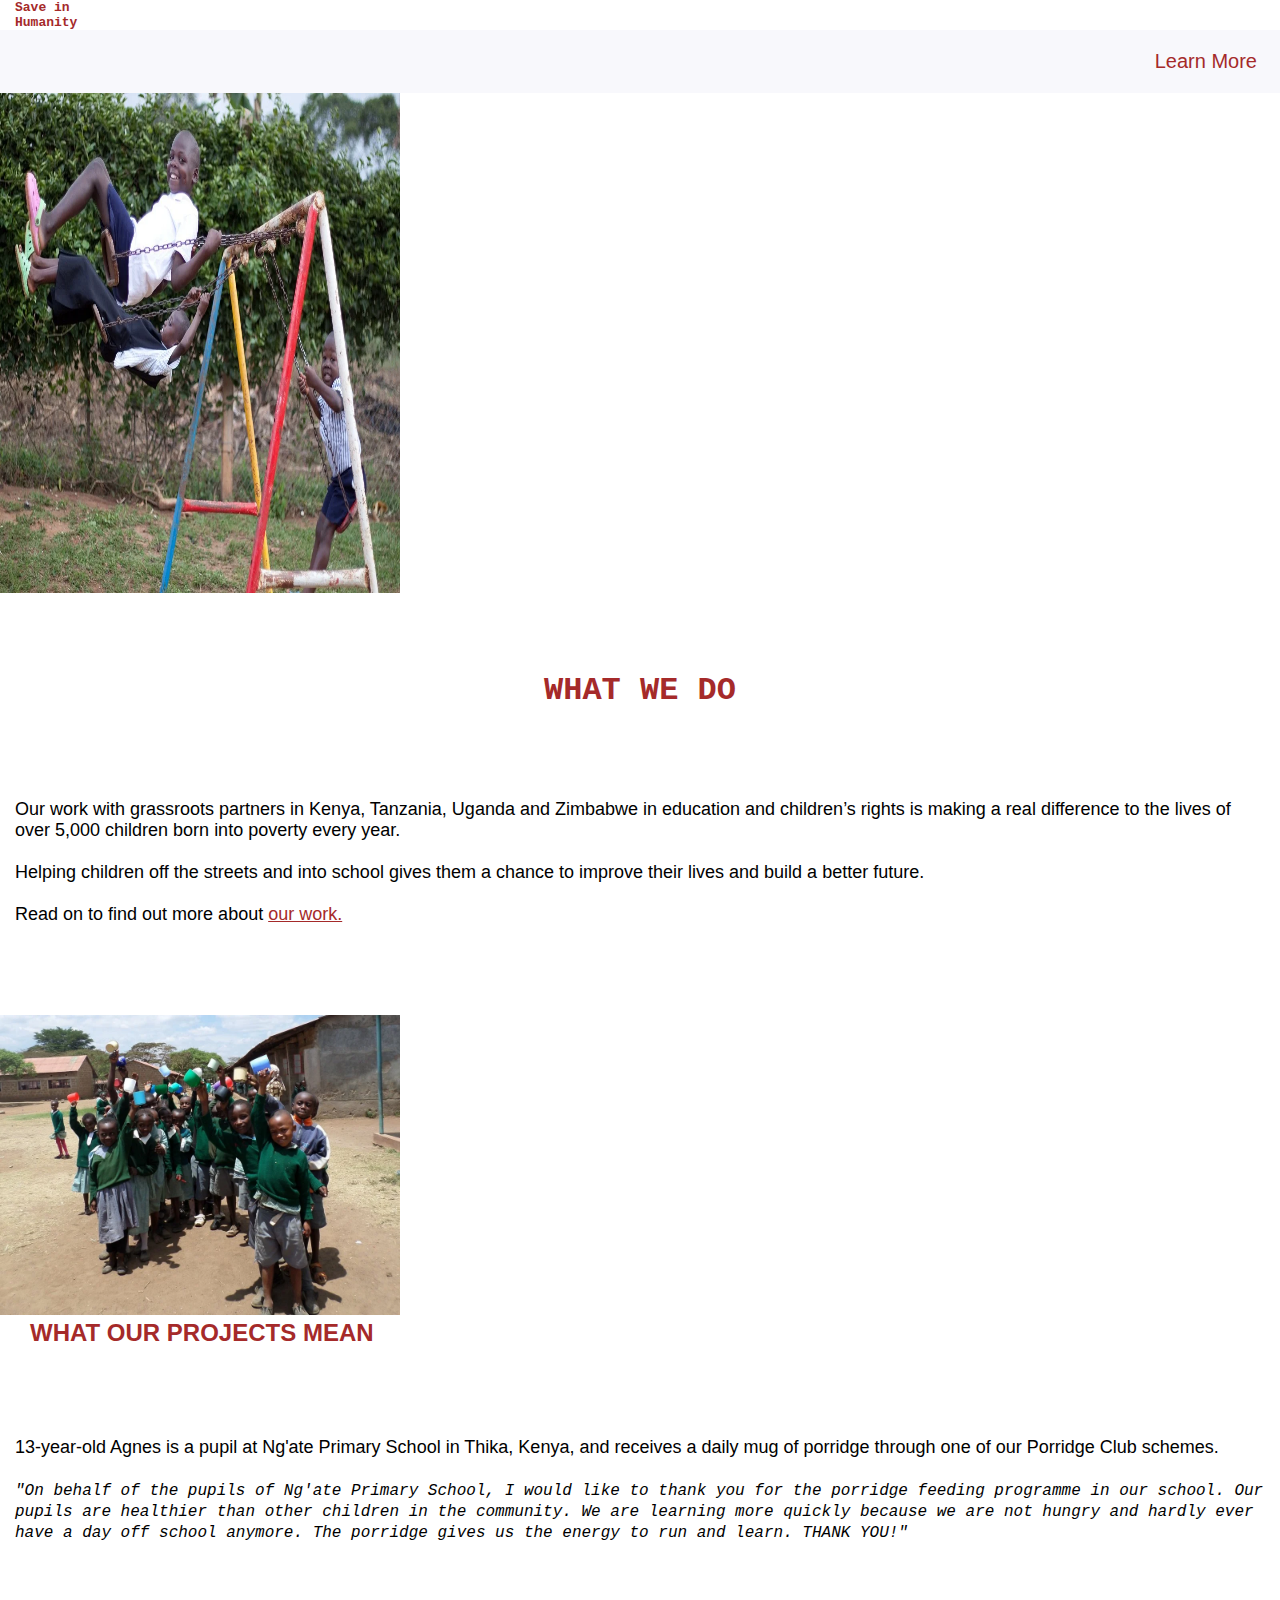
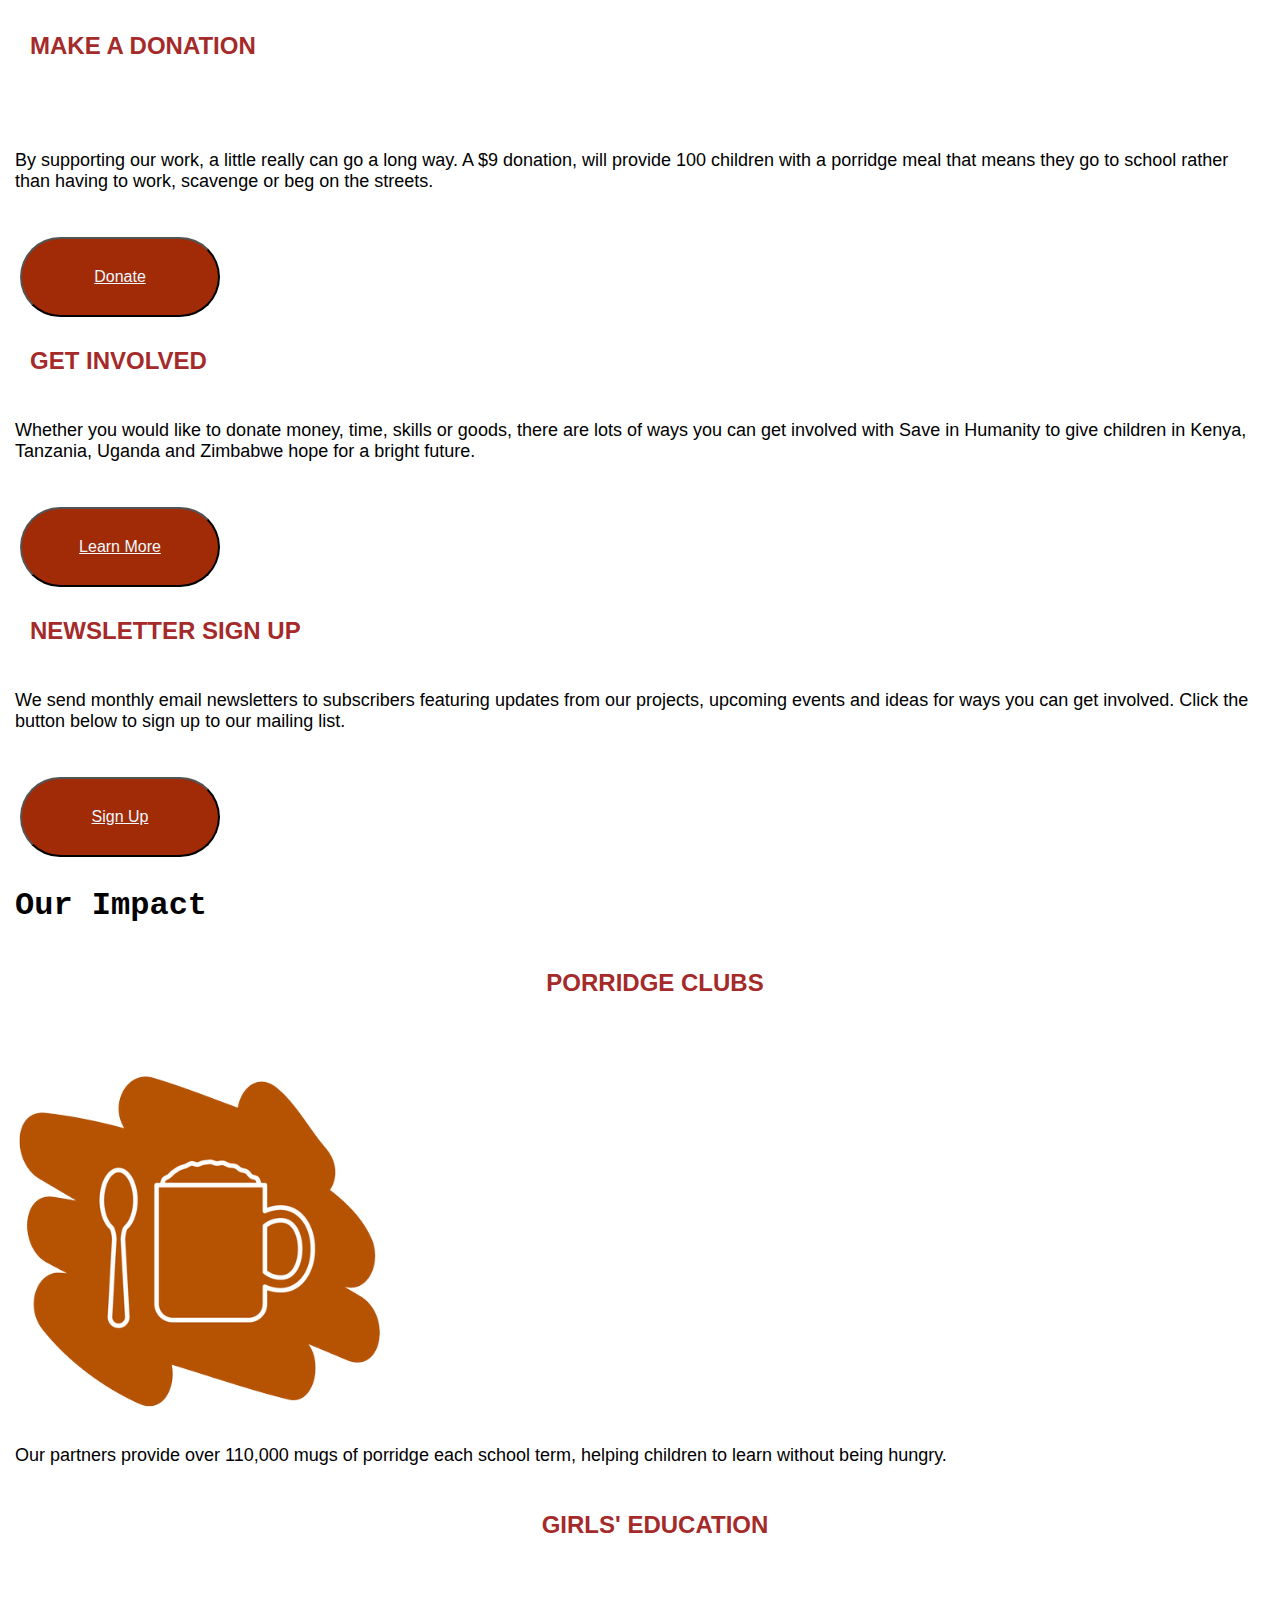
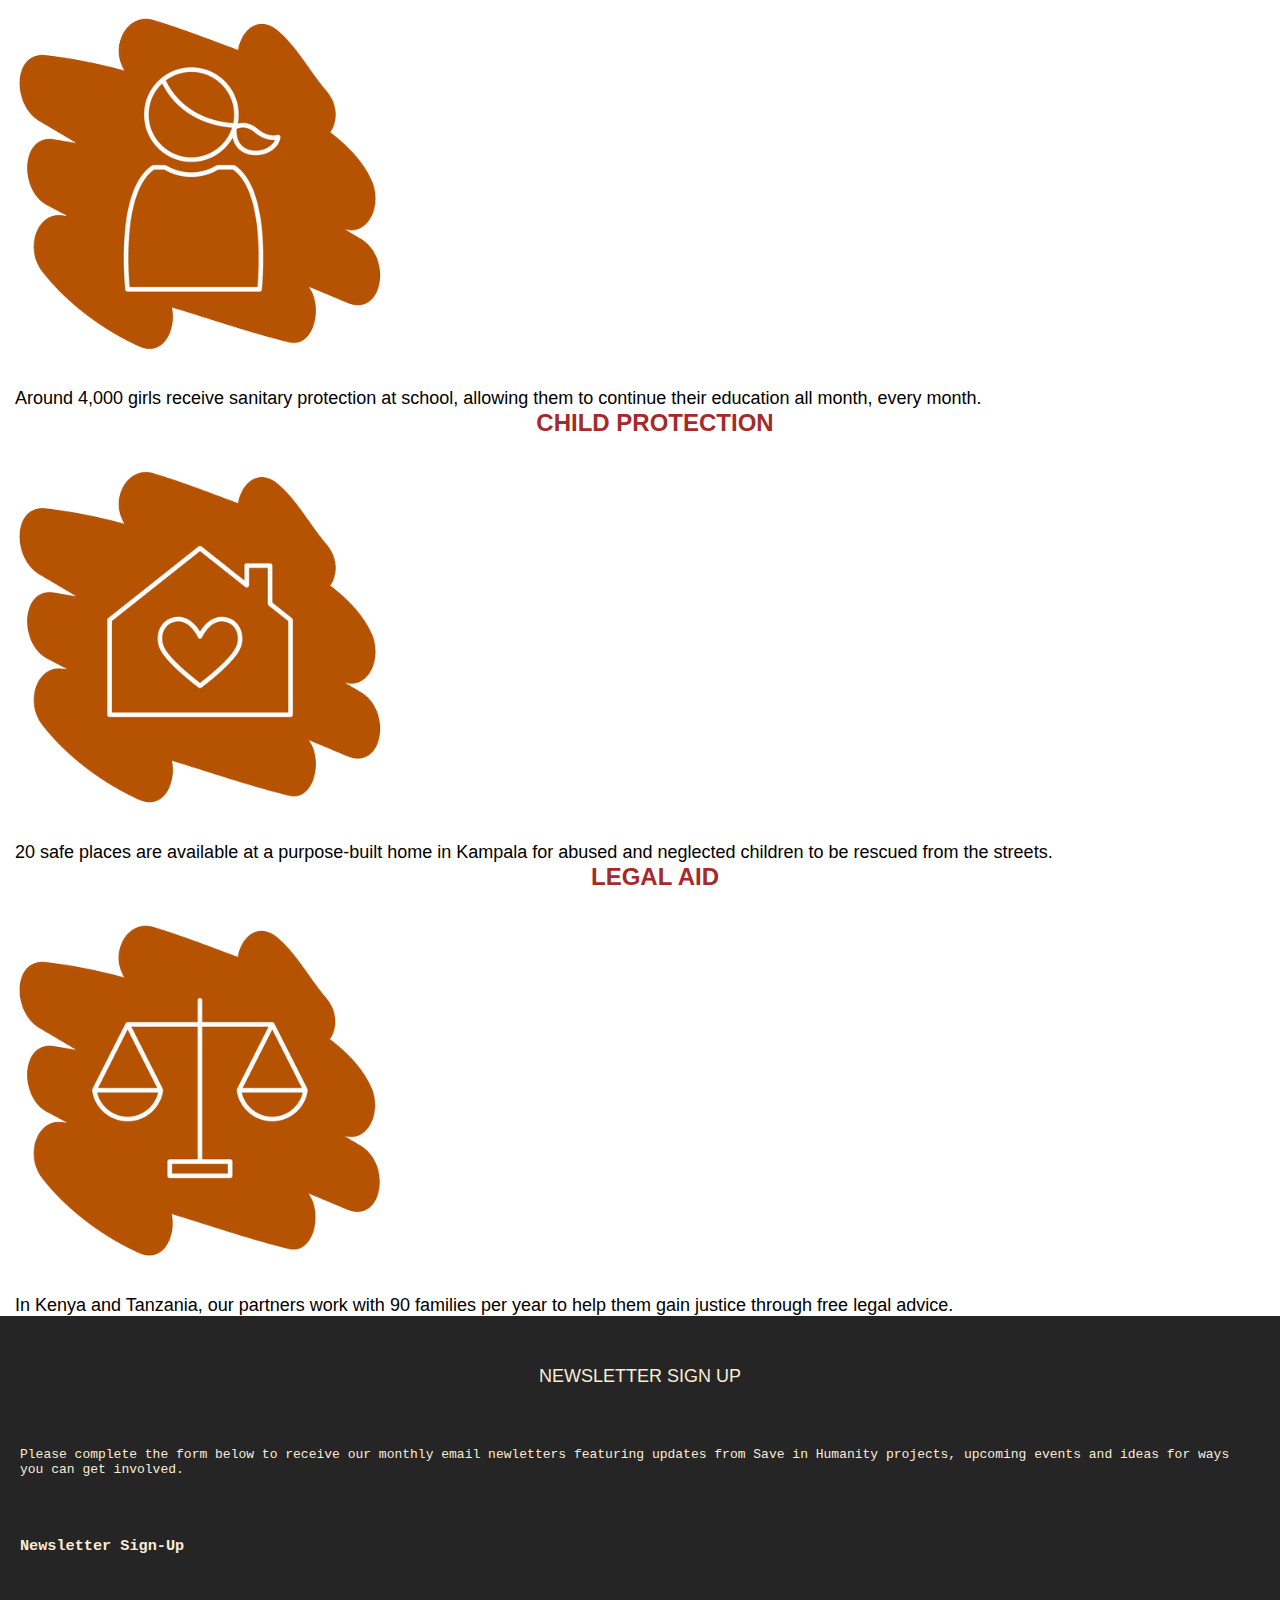
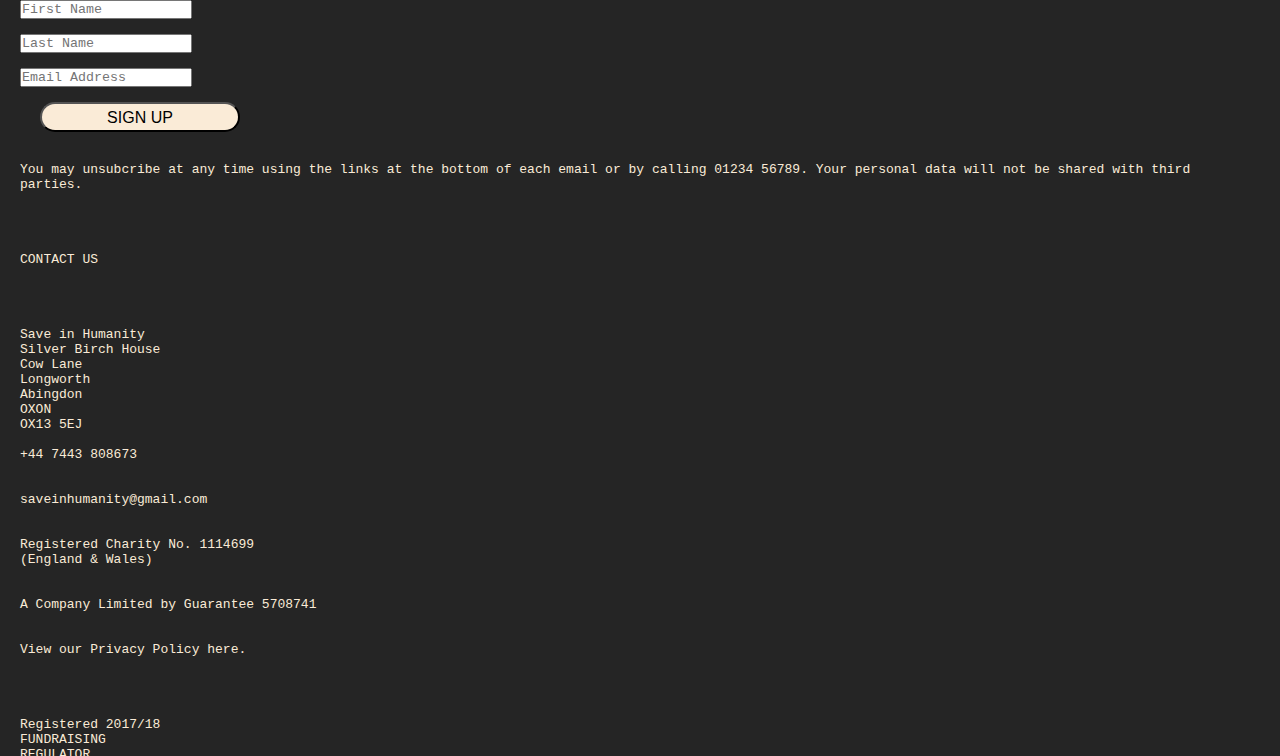
<file: index.html>
<!DOCTYPE html>
<!DOCTYPE html>
<html lang="en">
<head>
    <meta charset="UTF-8">
    <meta name="viewport" content="width=device-width, initial-scale=1.0">
    <title>saveinhumanity</title> 
    <link rel="stylesheet" href="stylesheet.css">
</head>
<body>
     <h4>Save in<br>Humanity</h4>
    <ul>
        <li><a href="#"> Learn More </a>
            <ul class="dropdown">
        <li><a href="index.html"> Home </a></li>
    <li><a href="AboutUs.html"> About Us </a> </li>
    <li><a href="ourwork.html"> Our Work</a></li>
<li><a href="#contact"> Contact</a></li>
<li><a href="donate.html"> Donate</a></li> </ul> </li>
</ul>
<img class="main" src="About_Us.webp">
<br> <br> <br> <br> <br> <br>
<h1> WHAT WE DO </h1>
<br> <br> <br> <br> <br> <br>
<p>Our work with grassroots partners in Kenya, Tanzania, Uganda and Zimbabwe in education and children’s rights is making a real difference to the lives of over 5,000 children born into poverty every year. 
    <br> <br> 

Helping children off the streets and into school gives them a chance to improve their lives and build a better future.
<br> <br>

Read on to find out more about <a id="more" href="ourwork.html">our work.</a></p>
<br> <br> <br> <br> <br> <br>
<img src="index.webp">
<h2>WHAT OUR PROJECTS MEAN</h2>
<br> <br> <br> <br> <br> <br>
<p>13-year-old Agnes is a pupil at Ng'ate Primary School in Thika, Kenya, and receives a daily mug of porridge through one of our Porridge Club schemes. 
    <br> <br>

<em>"On behalf of the pupils of Ng'ate Primary School, I would like to thank you for the porridge feeding programme in our school. Our pupils are healthier than other children in the community. We are learning more quickly because we are not hungry and hardly ever have a day off school anymore. The porridge gives us the energy to run and learn. THANK YOU!"</em></p>
<br> <br> <br> <br> <br> <br>
<h2>MAKE A DONATION</h2>
<br> <br> <br> <br> <br> <br>
<p>By supporting our work, a little really can go a long way. A $9 donation, will provide 100 children with a porridge meal that means they go to school rather than having to work, scavenge or beg on the streets.</p>
<br> <br> <br> 
<button><a href="donate.html"> Donate </a></button>
<br> <br> <br> 
<h2>GET INVOLVED</h2>
<br> <br> <br> 
<p>Whether you would like to donate money, time, skills or goods, there are lots of ways you can get involved with Save in Humanity to give children in Kenya, Tanzania, Uganda and Zimbabwe hope for a bright future.</p>
<br> <br> <br>
<button><a href="kenya.html"> Learn More</a></button>
<br> <br> <br> 
<h2>NEWSLETTER SIGN UP</h2>
<br> <br> <br>
<p>We send monthly email newsletters to subscribers featuring updates from our projects, upcoming events and ideas for ways you can get involved. Click the button below to sign up to our mailing list.</p>
<br> <br> <br>
<button><a href="#signupform"> Sign Up </a></button>
<br> <br> <br>
<h1 class="impact">Our Impact</h1>
<br> <br> <br>
<h2 class="club">PORRIDGE CLUBS</h2>
<br> <br> <br>
<img src="Porridge+graphic.webp">
<p>Our partners provide over 110,000 mugs of porridge each school term, helping children to learn without being hungry.</p>
<br> <br> <br>
<h2 class="club">GIRLS' EDUCATION</h2>
<br> <br> <br>
<img src="Girl+graphic.webp">
<p>Around 4,000 girls receive sanitary protection at school, allowing them to continue their education all month, every month.</p>
<h2 class="club">CHILD PROTECTION</h2>
<img src="House+graphic.webp">
<p>20 safe places are available at a purpose-built home in Kampala for abused and neglected children to be rescued from the streets.</p>
<h2 class="club">LEGAL AID</h2>
<img src="Scales+of+justice+graphic.webp">
<p>In Kenya and Tanzania, our partners work with 90 families per year to help them gain justice through free legal advice.</p>
<div class="newsletter">
    <div class="heading">NEWSLETTER SIGN UP</div>
    <br> <br> <br> <br>
    <div> Please complete the form  below to receive our monthly email newletters featuring updates from Save in Humanity projects, upcoming events and ideas for ways you can get involved.</div>
    <br> <br> <br> <br>
    <h3 id="signupform"> <strong> Newsletter Sign-Up</strong></h3>
    <br> <br> <br>
    <form class="signupform">
    <input type="text" placeholder="First Name"> <br>
    <br>
    <input type="text" placeholder="Last Name"> <br>
    <br>
    <input type="email" placeholder="Email Address"><br>
    <br> 
    <button class="signup" type="submit">SIGN UP</button>
    </form>
     <br> <br>
     <div>You may unsubcribe at any time using the links at the bottom of each email or by calling 01234 56789. Your personal data will not be shared with third parties.</div>
     <br> <br> <br> <br>
     <div id="contact">CONTACT US</div>
     <br> <br> <br> <br>
     <div>Save in Humanity<br>
    Silver Birch House<br>
Cow Lane<br>
Longworth<br>
Abingdon<br>
OXON<br>
OX13 5EJ</div>
<br> 
<div>+44 7443 808673</div>
<br> <br>
<div>saveinhumanity@gmail.com</div>
<br> <br>
<div>Registered Charity No. 1114699 <br> (England & Wales) </div>
<br> <br>
<div> A Company Limited by Guarantee 5708741</div>
<br> <br>
<div> View our Privacy Policy here.</div>
<br> <br> <br> <br>
<div>Registered 2017/18 <br> FUNDRAISING <br> REGULATOR</div>

   </div>

</body>
</html>
</file>
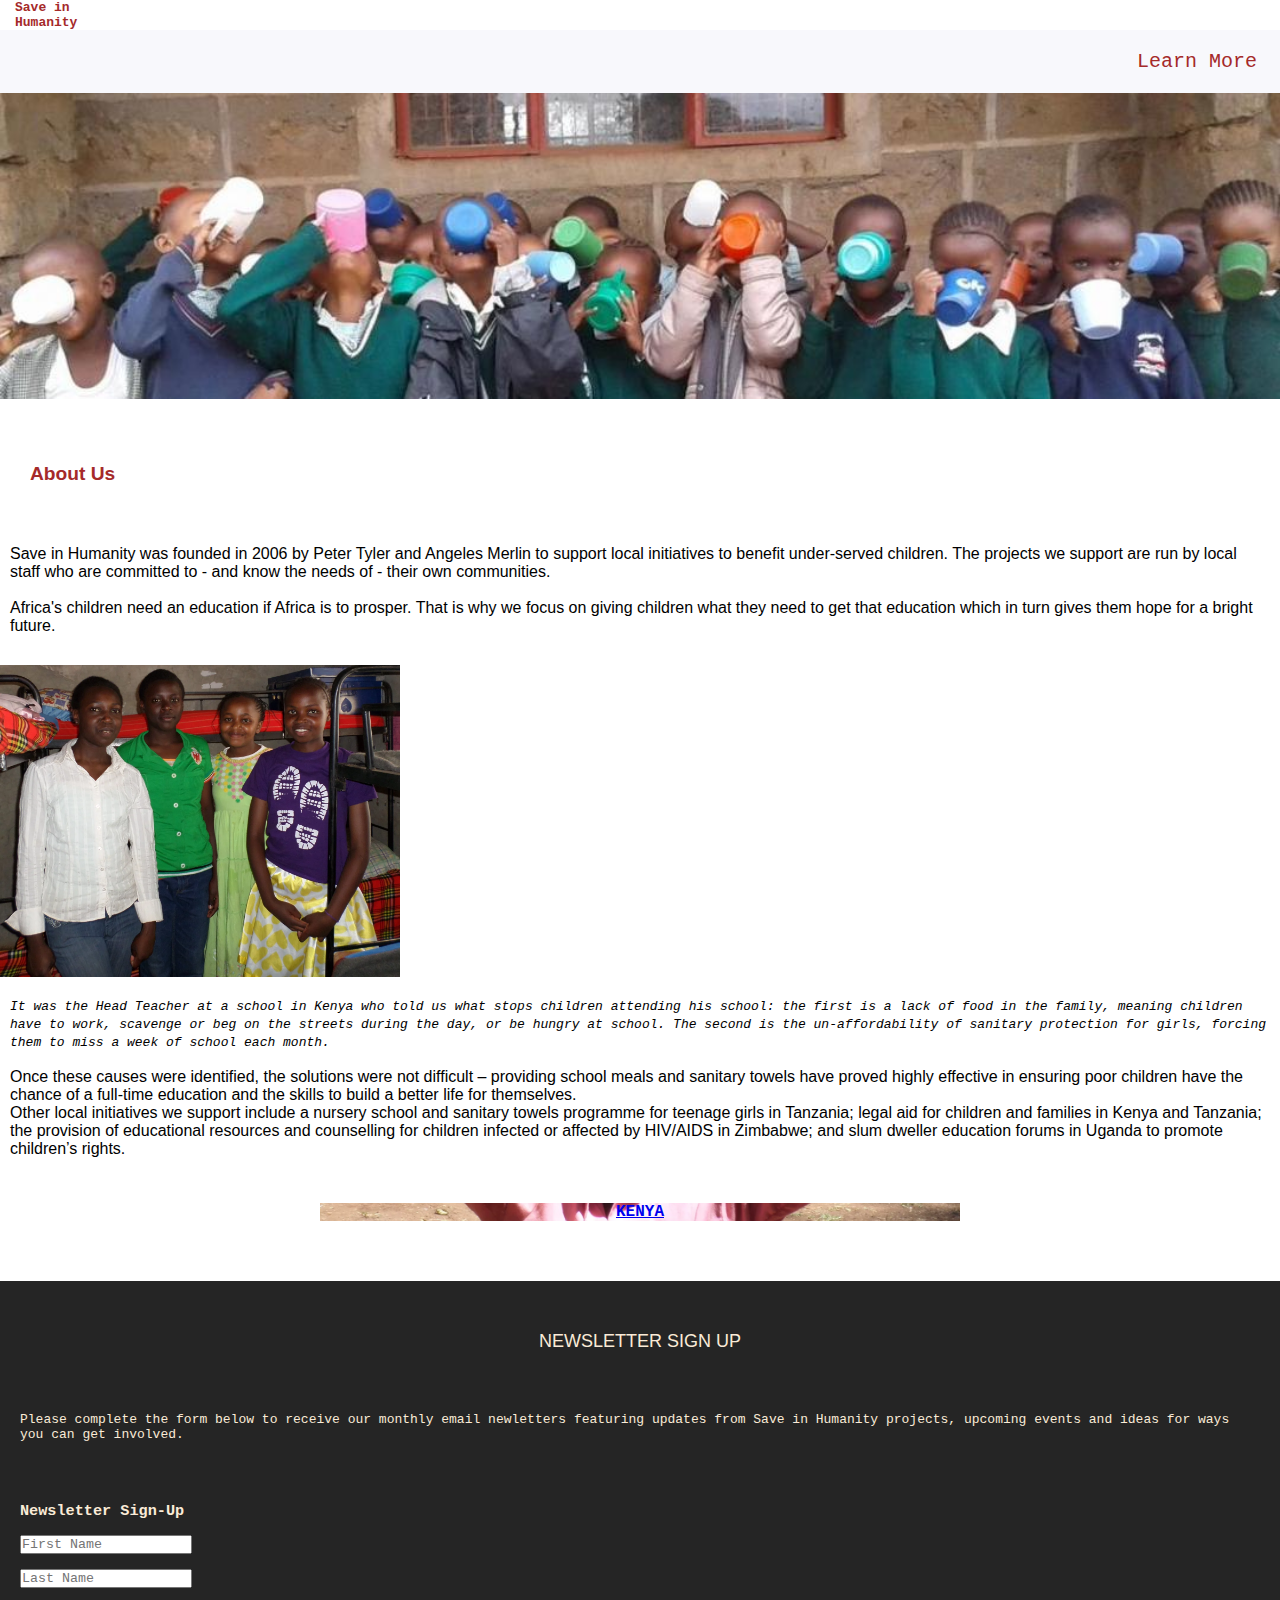
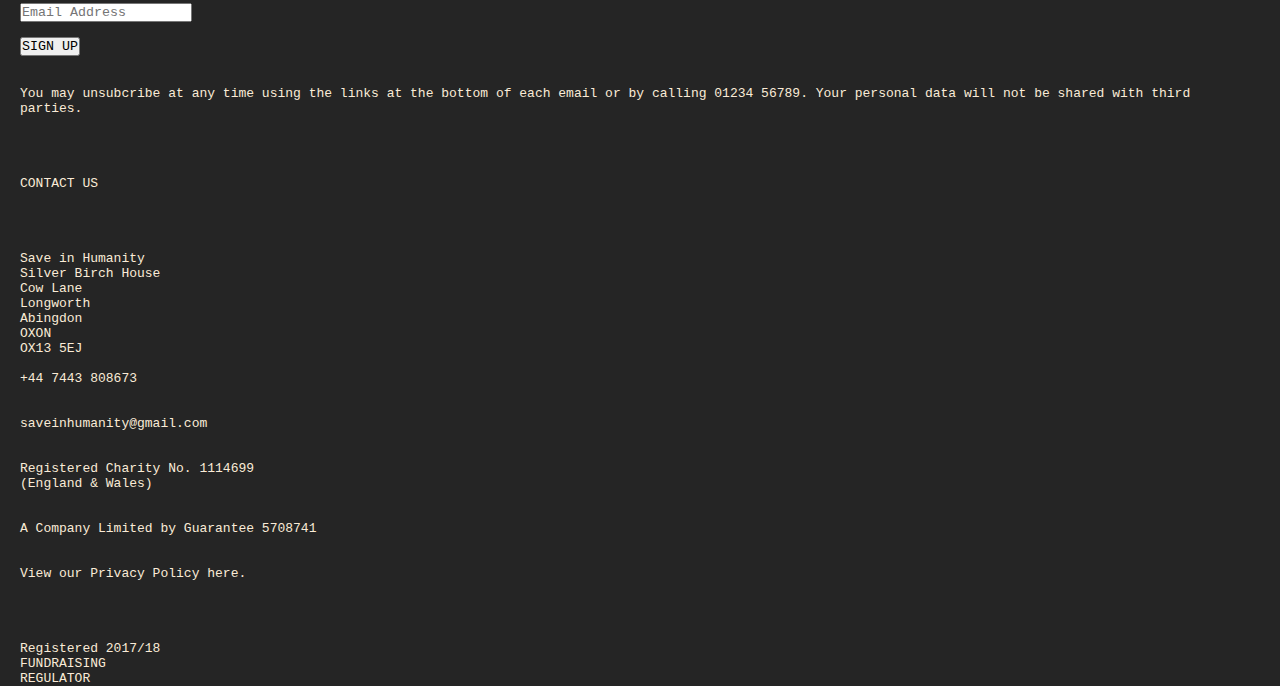
<file: AboutUs.html>
<!DOCTYPE html>
<!DOCTYPE html>
<html lang="en">
<head>
    <meta charset="UTF-8">
    <meta name="viewport" content="width=device-width, initial-scale=1.0">
    <title>Document</title>
    <link rel="stylesheet" href="aboutus.css">
</head>
<body>
<h4>Save in<br>Humanity</h4>
    <ul>
        <li><a href="#"> Learn More </a>
            <ul class="dropdown">
        <li><a href="index.html"> Home </a></li>
    <li><a href="AboutUs.html"> About Us </a> </li>
    <li><a href="ourwork.html"> Our Work</a></li>
<li><a href="#contact"> Contact</a></li>
<li><a href="donate.html"> Donate</a></li> </ul> </li>
</ul>

<img class="head" src="IMG-20250919-WA0012.jpg">
<br> <br> <br> <br><br>
<h1>About Us</h1>
<br> <br> <br> <br>
<p>Save in Humanity was founded in 2006 by Peter Tyler and Angeles Merlin to support local initiatives to benefit under-served children. The projects we support are run by local staff who are committed to - and know the needs of - their own communities. <br> <br>

Africa's children need an education if Africa is to prosper. That is why we focus on giving children what they need to get that education which in turn gives them hope for a bright future.</p>
<br> <br> 
<img class="photo" src="Joy+Children's+Home">
<br> <br>
<p> <em>It was the Head Teacher at a school in Kenya who told us what stops children attending his school: the first is a lack of food in the family, meaning children have to work, scavenge or beg on the streets during the day, or be hungry at school. The second is the un-affordability of sanitary protection for girls, forcing them to miss a week of school each month. </em>
     <br>
<br>
Once these causes were identified, the solutions were not difficult – providing school meals and sanitary towels have proved highly effective in ensuring poor children have the chance of a full-time education and the skills to build a better life for themselves.
<br>

Other local initiatives we support include a nursery school and sanitary towels programme for teenage girls in Tanzania; legal aid for children and families in Kenya and Tanzania; the provision of educational resources and counselling for children infected or affected by HIV/AIDS in Zimbabwe; and slum dweller education forums in Uganda to promote children’s rights.
</p> 
<br> <br> <br> 
<h2 class="image"> <a href="kenya.html">  KENYA</a></h2>
<br> <br> <br> <br>

<div class="newsletter">
    <div class="heading">NEWSLETTER SIGN UP</div>
    <br> <br> <br> <br>
    <div> Please complete the form  below to receive our monthly email newletters featuring updates from Save in Humanity projects, upcoming events and ideas for ways you can get involved.</div>
    <br> <br> <br> <br>
    <h3> <strong>Newsletter Sign-Up</strong></h3>
    <br> 
    <form class="signupform">
    <input type="text" placeholder="First Name"> <br>
    <br>
    <input type="text" placeholder="Last Name"> <br>
    <br>
    <input type="email" placeholder="Email Address"><br>
    <br> 
    <button type="submit">SIGN UP</button>
    </form>
     <br> <br>
     <div>You may unsubcribe at any time using the links at the bottom of each email or by calling 01234 56789. Your personal data will not be shared with third parties.</div>
     <br> <br> <br> <br>
     <div id="contact">CONTACT US</div>
     <br> <br> <br> <br>
     <div>Save in Humanity<br>
    Silver Birch House<br>
Cow Lane<br>
Longworth<br>
Abingdon<br>
OXON<br>
OX13 5EJ</div>
<br> 
<div>+44 7443 808673</div>
<br> <br>
<div>saveinhumanity@gmail.com</div>
<br> <br>
<div>Registered Charity No. 1114699 <br> (England & Wales) </div>
<br> <br>
<div> A Company Limited by Guarantee 5708741</div>
<br> <br>
<div> View our Privacy Policy here.</div>
<br> <br> <br> <br>
<div>Registered 2017/18 <br> FUNDRAISING <br> REGULATOR</div>

   </div>
</body></html>
</file>
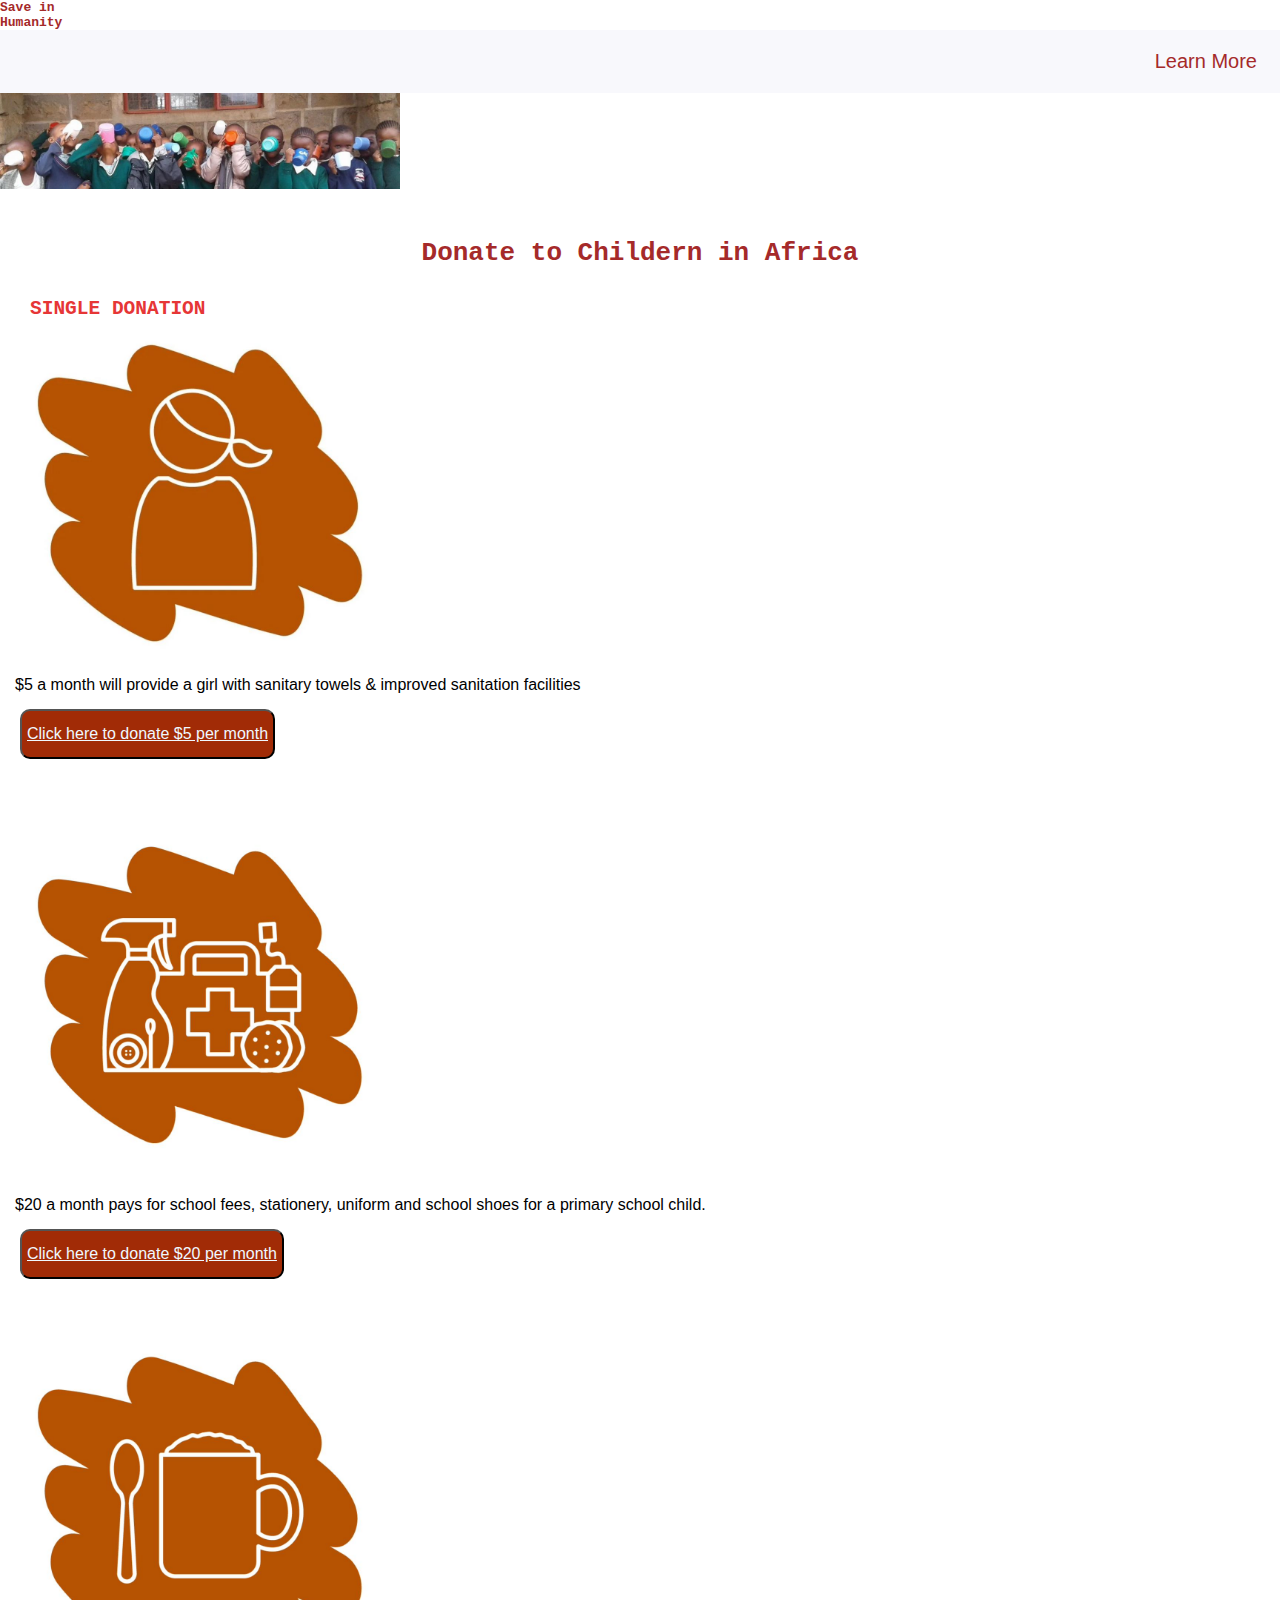
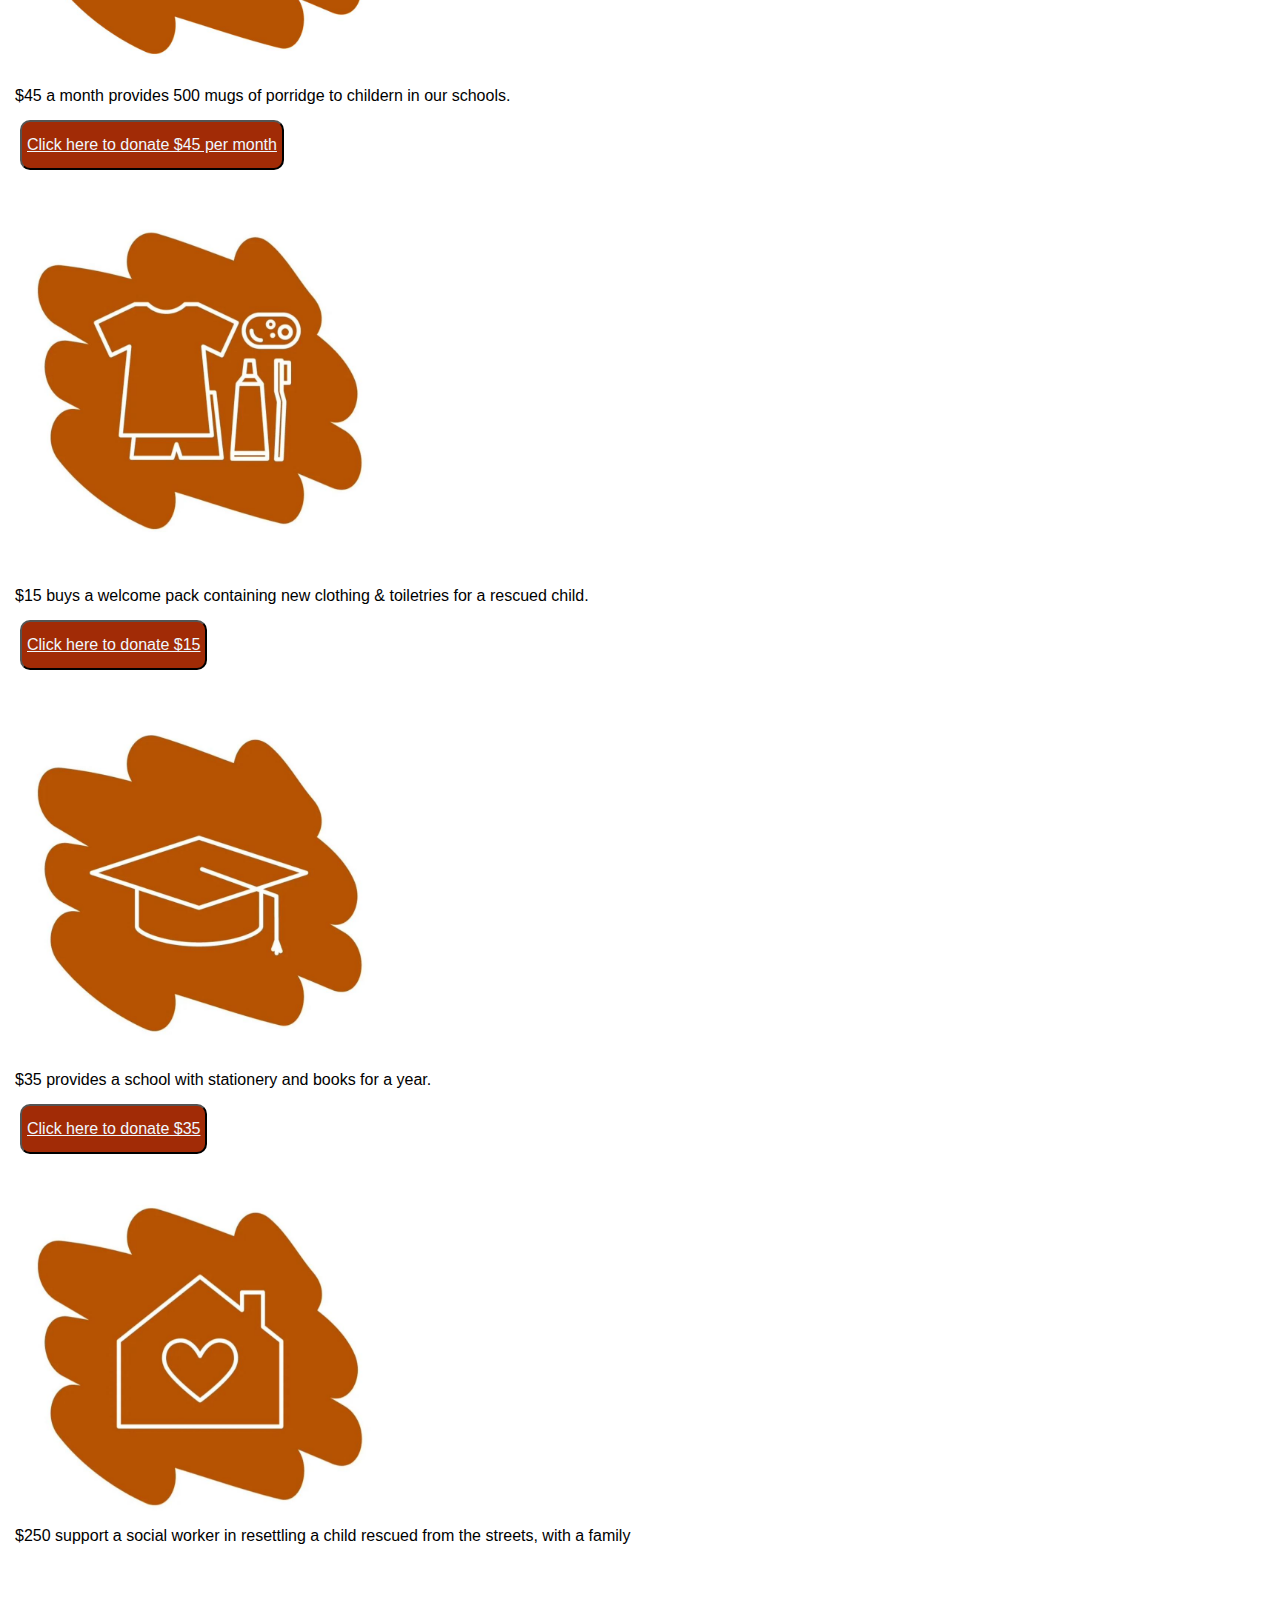
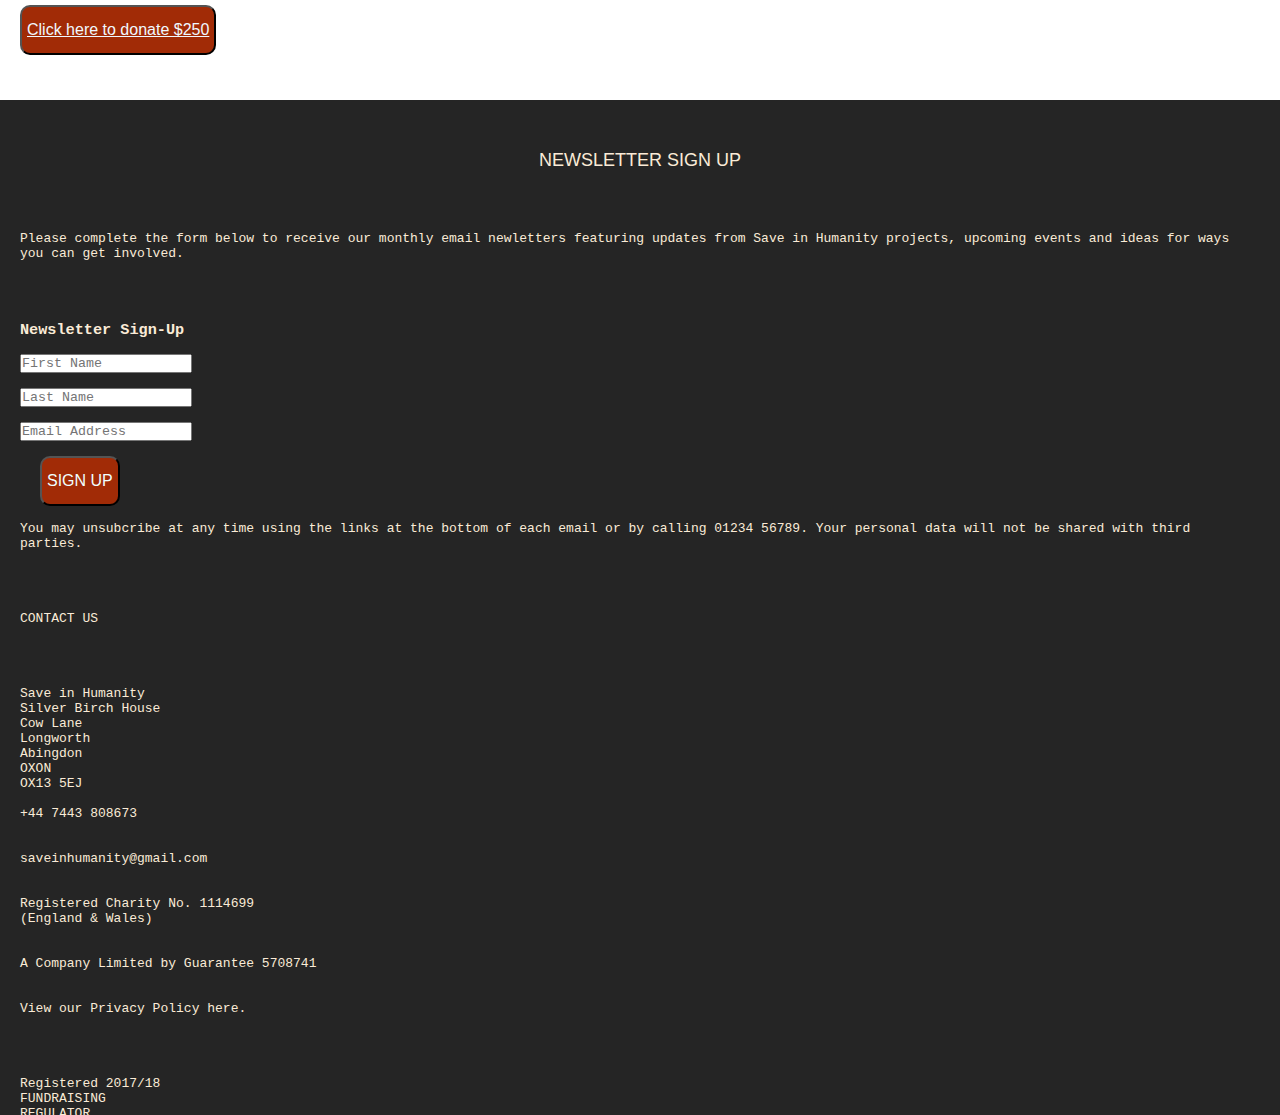
<file: donate.html>
<!DOCTYPE html>
<!DOCTYPE html>
<html lang="en">
<head>
    <meta charset="UTF-8">
    <meta name="viewport" content="width=device-width, initial-scale=1.0">
    <title>SAave in Humanity</h1></title>
    <link rel="stylesheet" href="donate.css">
</head>
<body>
    <h4>Save in<br>Humanity</h4>
    <ul>
        <li><a href="#"> Learn More </a>
            <ul class="dropdown">
        <li><a href="index.html"> Home </a></li>
    <li><a href="AboutUs.html"> About Us </a> </li>
    <li><a href="ourwork.html"> Our Work</a></li>
<li><a href="#contact"> Contact</a></li>
<li><a href="donate.html"> Donate</a></li> </ul> </li>
</ul>
<img src="IMG-20250919-WA0012.jpg">
<br> <br> <br> <br>
    <h1> Donate to Childern in Africa </h1>
    <br> <br>
    <h2>SINGLE DONATION</h2>
    <img src="IMG-20250919-WA0008.jpg">
    <p>$5 a month will provide a girl with sanitary towels & improved sanitation facilities </p>
        <br>
    <button> <a href="donatedetails.html"> Click here to donate $5 per month</a></button>
    <br> <br> <br> <br>
    <img src="IMG-20250919-WA0007.jpg">
    <p>$20 a month pays for school fees, stationery, uniform and school shoes for a primary school child.</p>
        <br>
    <button><a href="donatedetails.html">Click here to donate $20 per month</a></button>
    <br> <br> <br> <br>
    <img src="IMG-20250919-WA0006.jpg">
    <p>$45 a month provides 500 mugs of porridge to childern in our schools.</p>
        <br> 
    <button><a href="donatedetails.html">Click here to donate $45 per month</a></button>
    <br> <br> <br>
    <img src="IMG-20250919-WA0011.jpg">
    <p>$15 buys a welcome pack containing new clothing & toiletries for a rescued child.</p>
    <br> 
    <button><a href="donatedetails.html"> Click here to donate $15 </a></button>
    <br> <br> <br> <br>
    <img src="IMG-20250919-WA0010.jpg">
    <p>$35 provides a school with stationery and books for a year.</p>
        <br> 
    <button><a href="donatedetails.html"> Click here to donate $35 </a> </button>
    <br> <br> <br> <br>
    <img src="IMG-20250919-WA0009.jpg">
    <p>$250 support a social worker in resettling a child rescued from the streets, with a family</p>
        <br> <br> <br> <br> 
    <button> <a href="donatedetails.html">Click here to donate $250 </a></button>
    <br> <br> <br> <br>
   <div class="newsletter">
    <div class="heading">NEWSLETTER SIGN UP</div>
    <br> <br> <br> <br>
    <div> Please complete the form  below to receive our monthly email newletters featuring updates from Save in Humanity projects, upcoming events and ideas for ways you can get involved.</div>
    <br> <br> <br> <br>
    <h3> <strong>Newsletter Sign-Up</strong></h3>
    <br> 
    <form class="signupform">
    <input type="text" placeholder="First Name"> <br>
    <br>
    <input type="text" placeholder="Last Name"> <br>
    <br>
    <input type="email" placeholder="Email Address"><br>
    <br> 
    <button type="submit">SIGN UP</button>
     </form
     <br> <br>
     <div>You may unsubcribe at any time using the links at the bottom of each email or by calling 01234 56789. Your personal data will not be shared with third parties.</div>
     <br> <br> <br> <br>
     <div id="contact">CONTACT US</div>
     <br> <br> <br> <br>
     <div>Save in Humanity<br>
    Silver Birch House<br>
Cow Lane<br>
Longworth<br>
Abingdon<br>
OXON<br>
OX13 5EJ</div>
<br> 
<div>+44 7443 808673</div>
<br> <br>
<div>saveinhumanity@gmail.com</div>
<br> <br>
<div>Registered Charity No. 1114699 <br> (England & Wales) </div>
<br> <br>
<div> A Company Limited by Guarantee 5708741</div>
<br> <br>
<div> View our Privacy Policy here.</div>
<br> <br> <br> <br>
<div>Registered 2017/18 <br> FUNDRAISING <br> REGULATOR</div>

   </div>

</body>
</html>
</file>
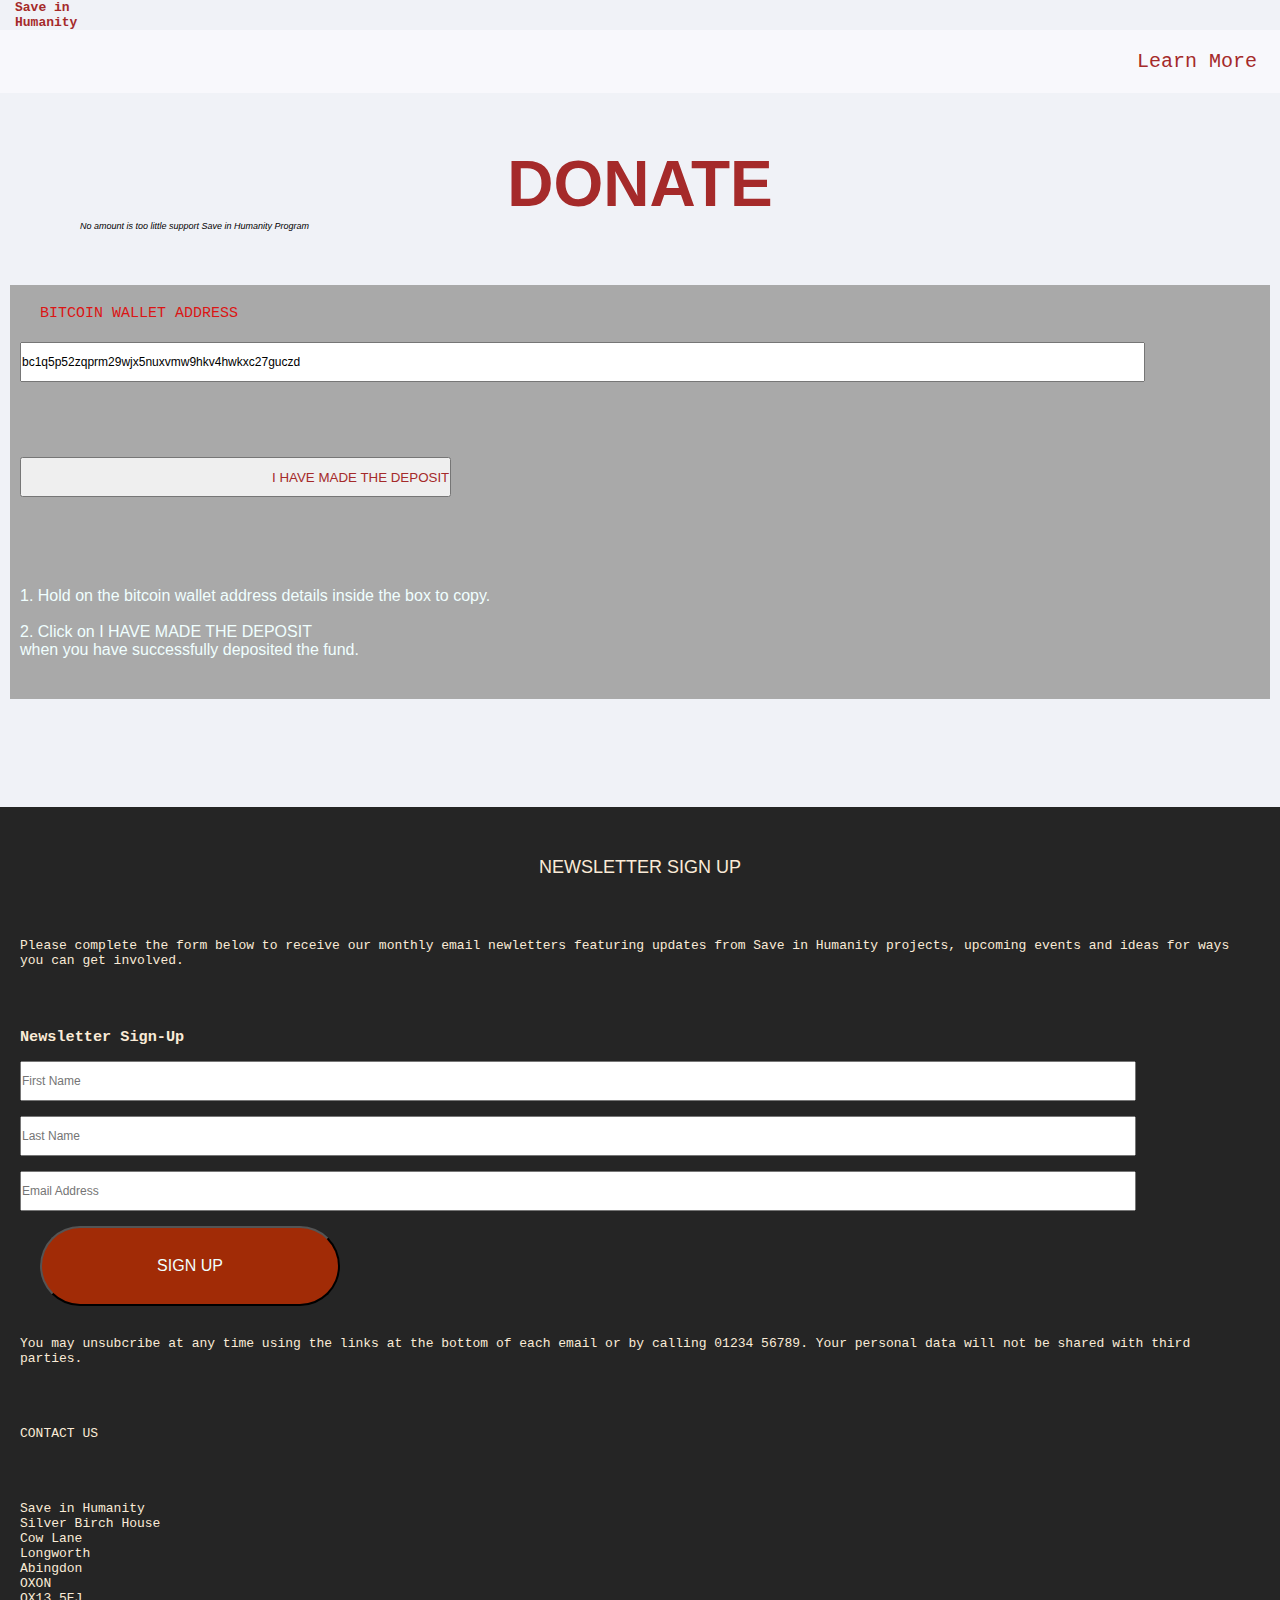
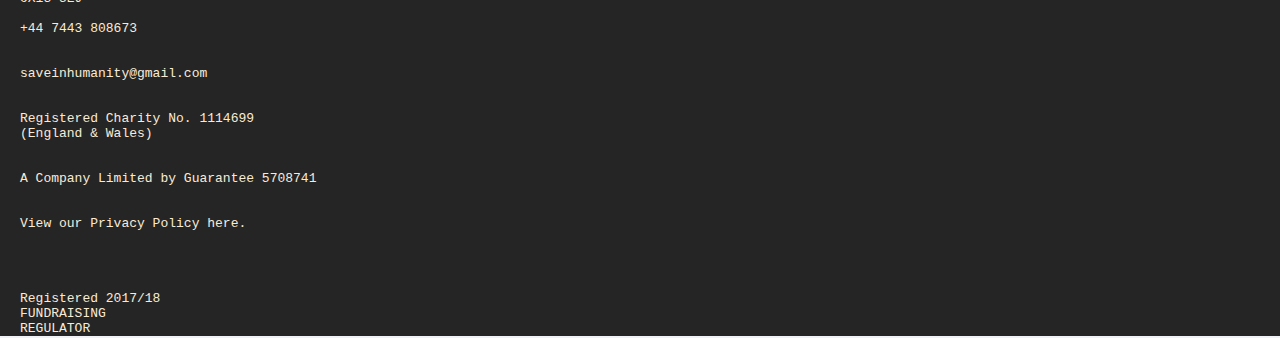
<file: donatedetails.html>
<!DOCTYPE html>
<!DOCTYPE html>
<html lang="en">
<head>
    <meta charset="UTF-8">
    <meta name="viewport" content="width=device-width, initial-scale=1.0">
    <title>Document</title>
    <link rel="stylesheet" href="donatedetails.css">
</head>
<body>
    <h4> Save in<br>Humanity</h4>
    <ul>
        <li><a href="#"> Learn More </a>
            <ul class="dropdown">
        <li><a href="index.html"> Home </a></li>
    <li><a href="AboutUs.html"> About Us </a> </li>
    <li><a href="ourwork.html"> Our Work</a></li>
<li><a href="#contact"> Contact</a></li>
<li><a href="donate.html"> Donate</a></li> </ul> </li>
</ul> 
<br> <br> <br> 
<h1>DONATE</h1>
<p class="subhead"> No amount is too little support Save in Humanity Program</p>
<br> <br> <br> 
<div class="container">
    <div class="label">
        BITCOIN WALLET ADDRESS
    </div>
    <div class="copy.text">
        <input type="text" class="text" value="bc1q5p52zqprm29wjx5nuxvmw9hkv4hwkxc27guczd">
        <BR> <BR> <br> <br> <br> <br> 
        <button class="submit"> I HAVE MADE THE DEPOSIT</button>
    </div>
    <br> <br> <br> <br> <br> <br> 
    <P>1. Hold on the bitcoin wallet address details inside the box to copy. <br>
        <br>
        2. Click on I HAVE MADE THE DEPOSIT <BR> when you have successfully deposited the fund.</P>
</div>
  <br> <br> <br> <br> <br> <br> 
  <div class="newsletter">
    <div class="heading">NEWSLETTER SIGN UP</div>
    <br> <br> <br> <br>
    <div> Please complete the form  below to receive our monthly email newletters featuring updates from Save in Humanity projects, upcoming events and ideas for ways you can get involved.</div>
    <br> <br> <br> <br>
    <h3> <strong>Newsletter Sign-Up</strong></h3>
    <br> 
    <form class="signupform">
    <input type="text" placeholder="First Name"> <br>
    <br>
    <input type="text" placeholder="Last Name"> <br>
    <br>
    <input type="email" placeholder="Email Address"><br>
    <br> 
    <button class="signup" type="submit">SIGN UP</button>
    </form>
     <br> <br>
     <div>You may unsubcribe at any time using the links at the bottom of each email or by calling 01234 56789. Your personal data will not be shared with third parties.</div>
     <br> <br> <br> <br>
     <div id="contact">CONTACT US</div>
     <br> <br> <br> <br>
     <div>Save in Humanity<br>
    Silver Birch House<br>
Cow Lane<br>
Longworth<br>
Abingdon<br>
OXON<br>
OX13 5EJ</div>
<br> 
<div>+44 7443 808673</div>
<br> <br>
<div>saveinhumanity@gmail.com</div>
<br> <br>
<div>Registered Charity No. 1114699 <br> (England & Wales) </div>
<br> <br>
<div> A Company Limited by Guarantee 5708741</div>
<br> <br>
<div> View our Privacy Policy here.</div>
<br> <br> <br> <br>
<div>Registered 2017/18 <br> FUNDRAISING <br> REGULATOR</div>

   </div>
</body>
</html>
</file>
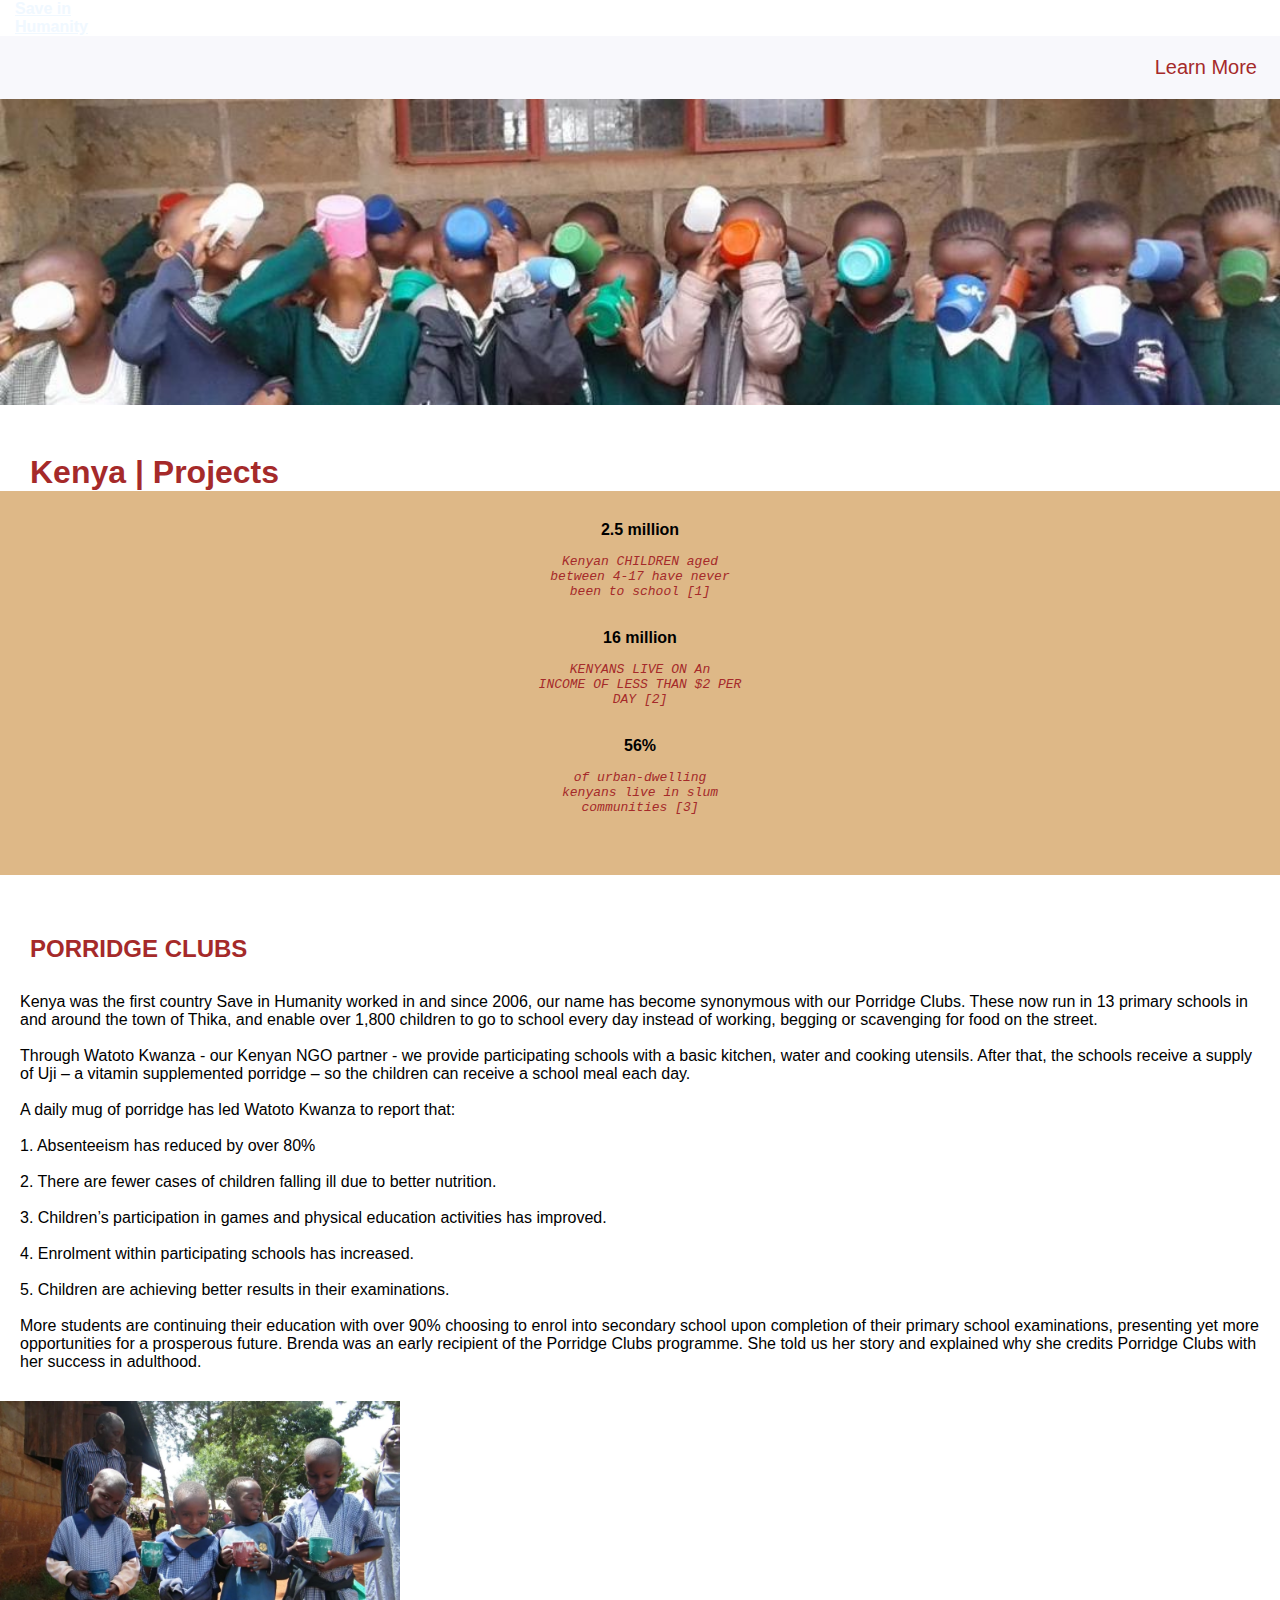
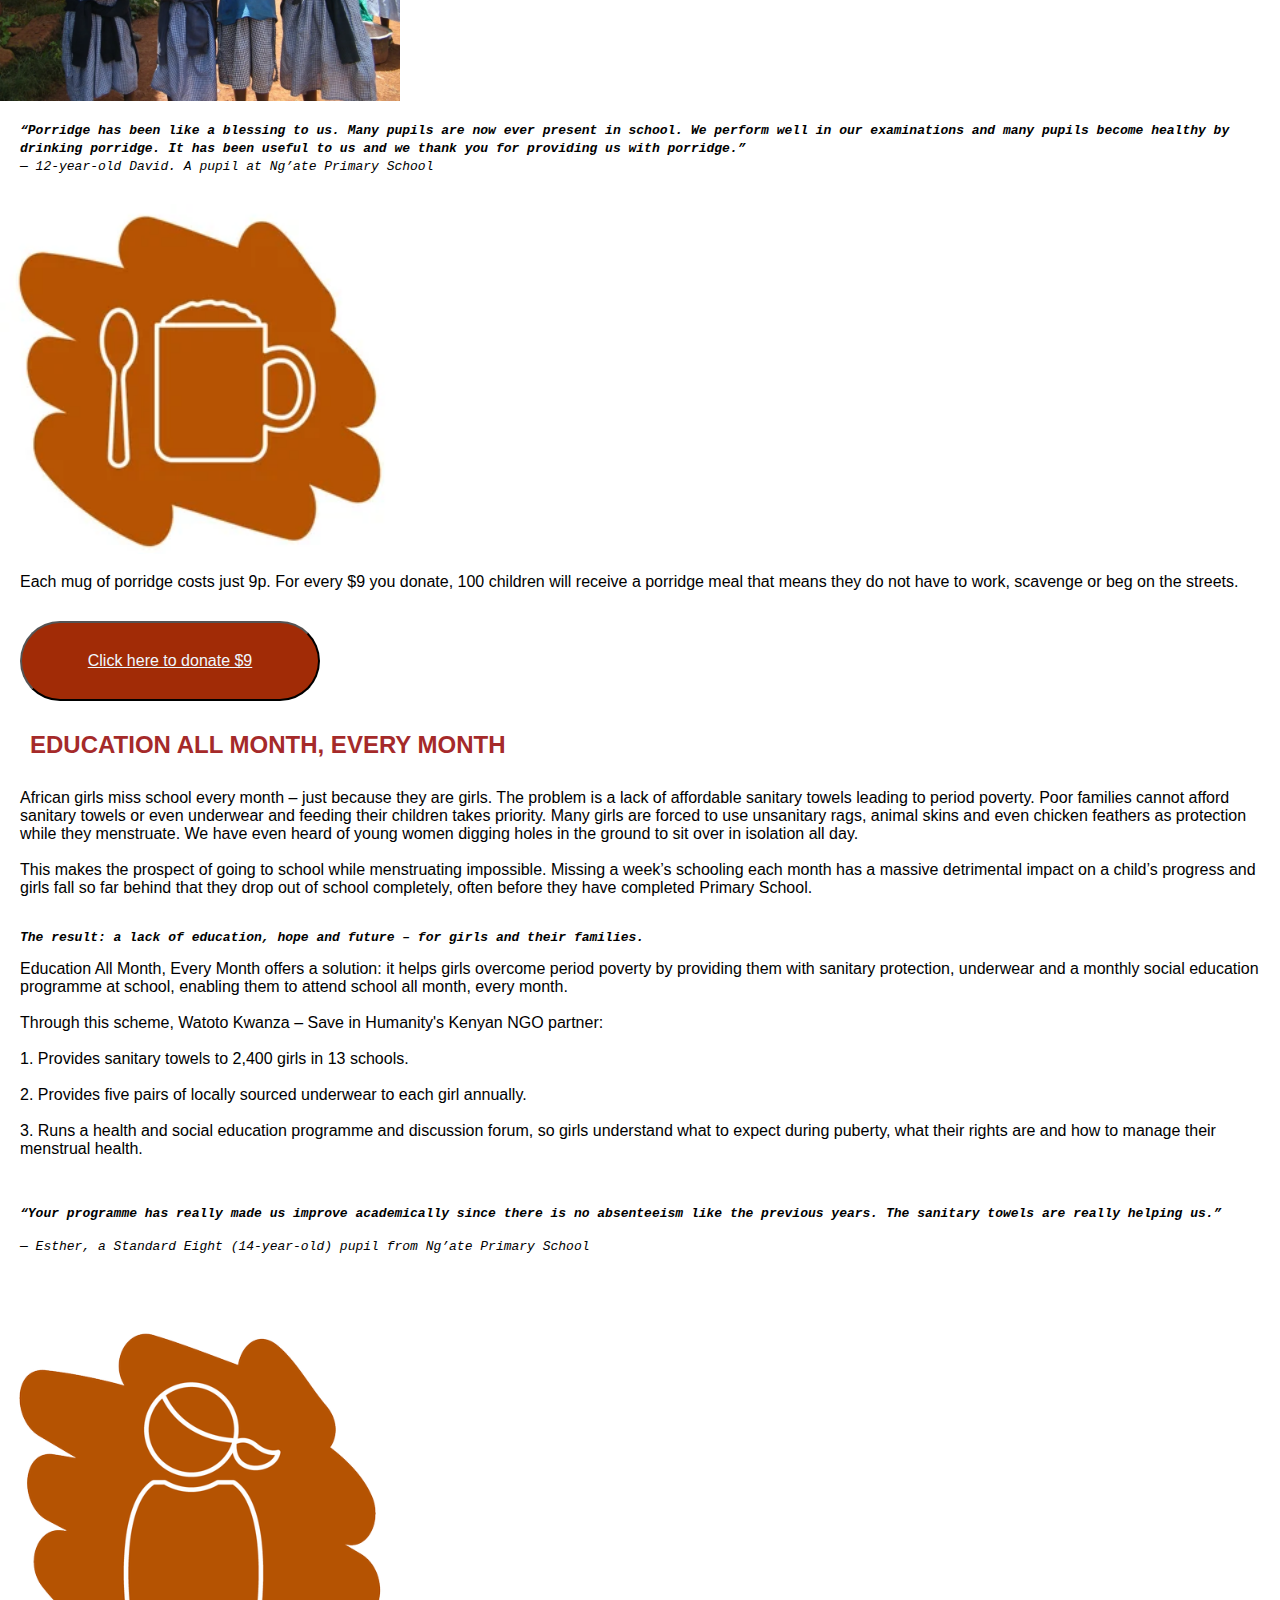
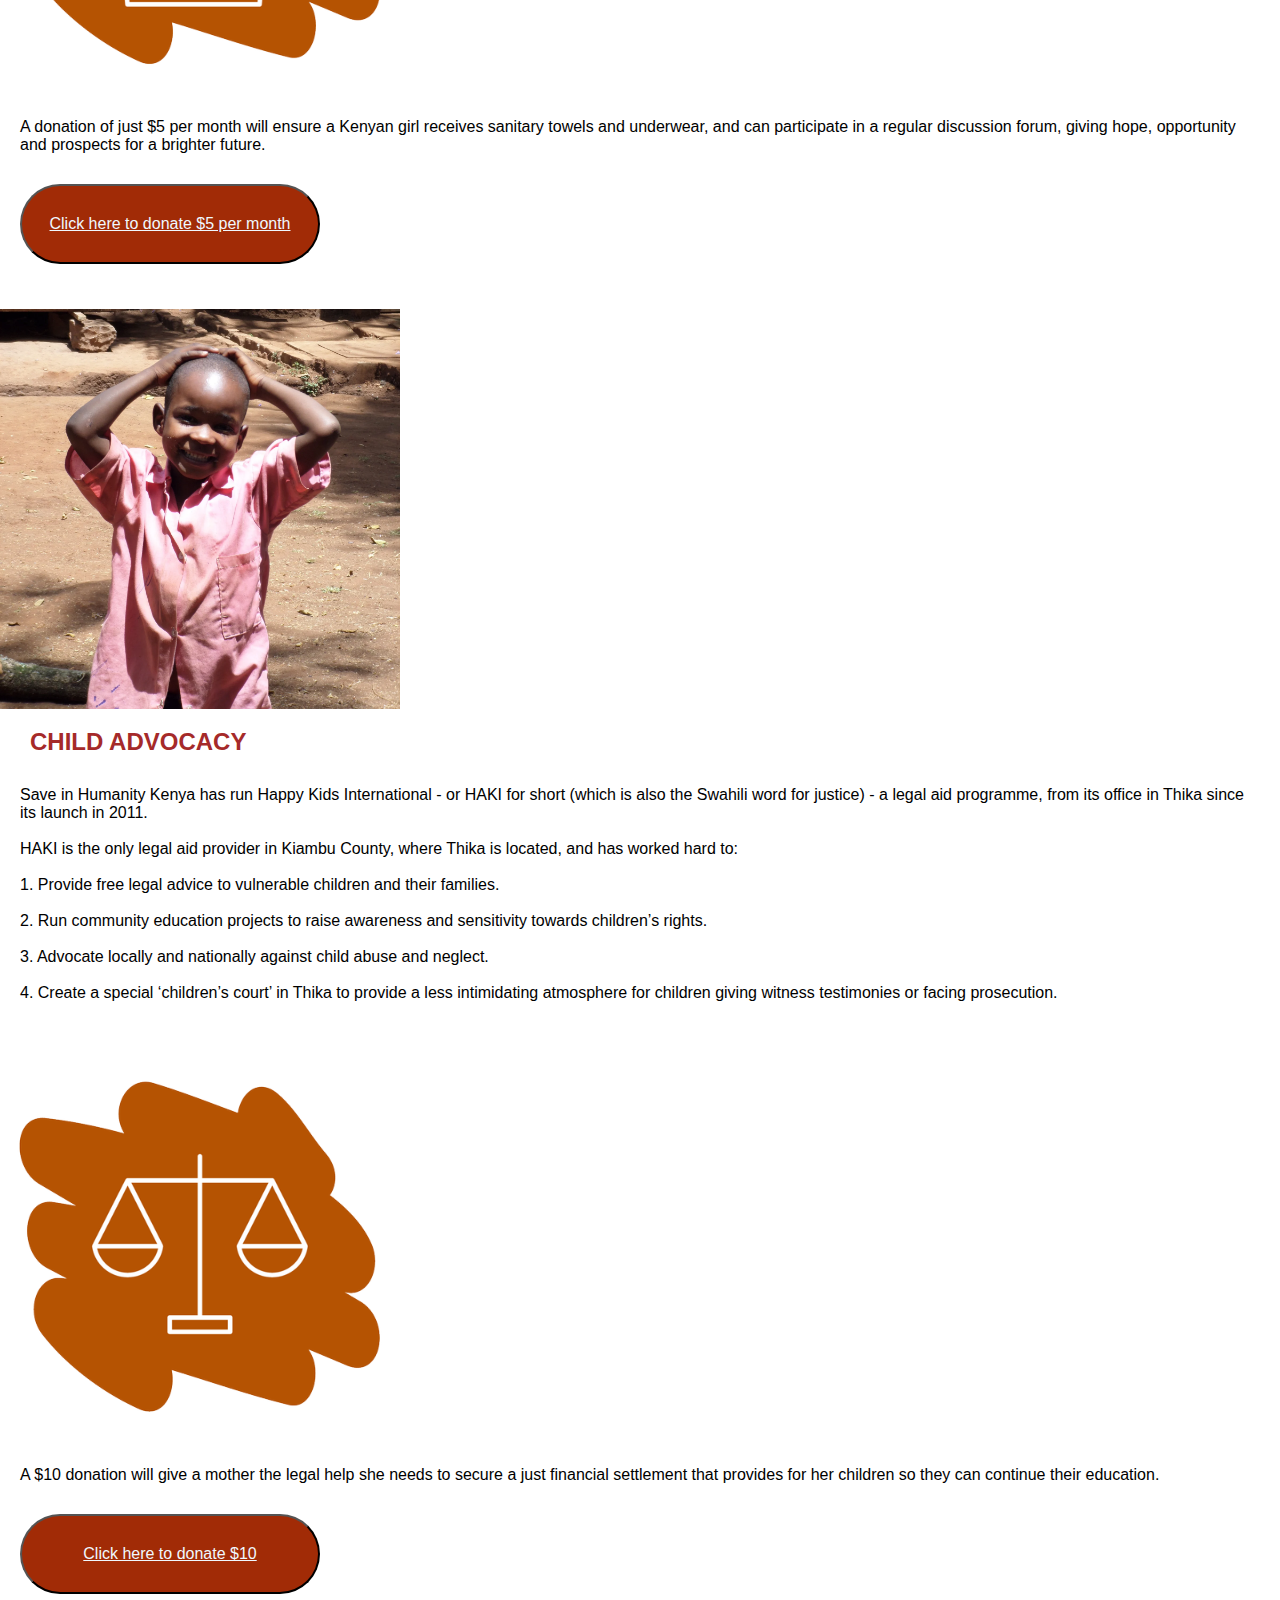
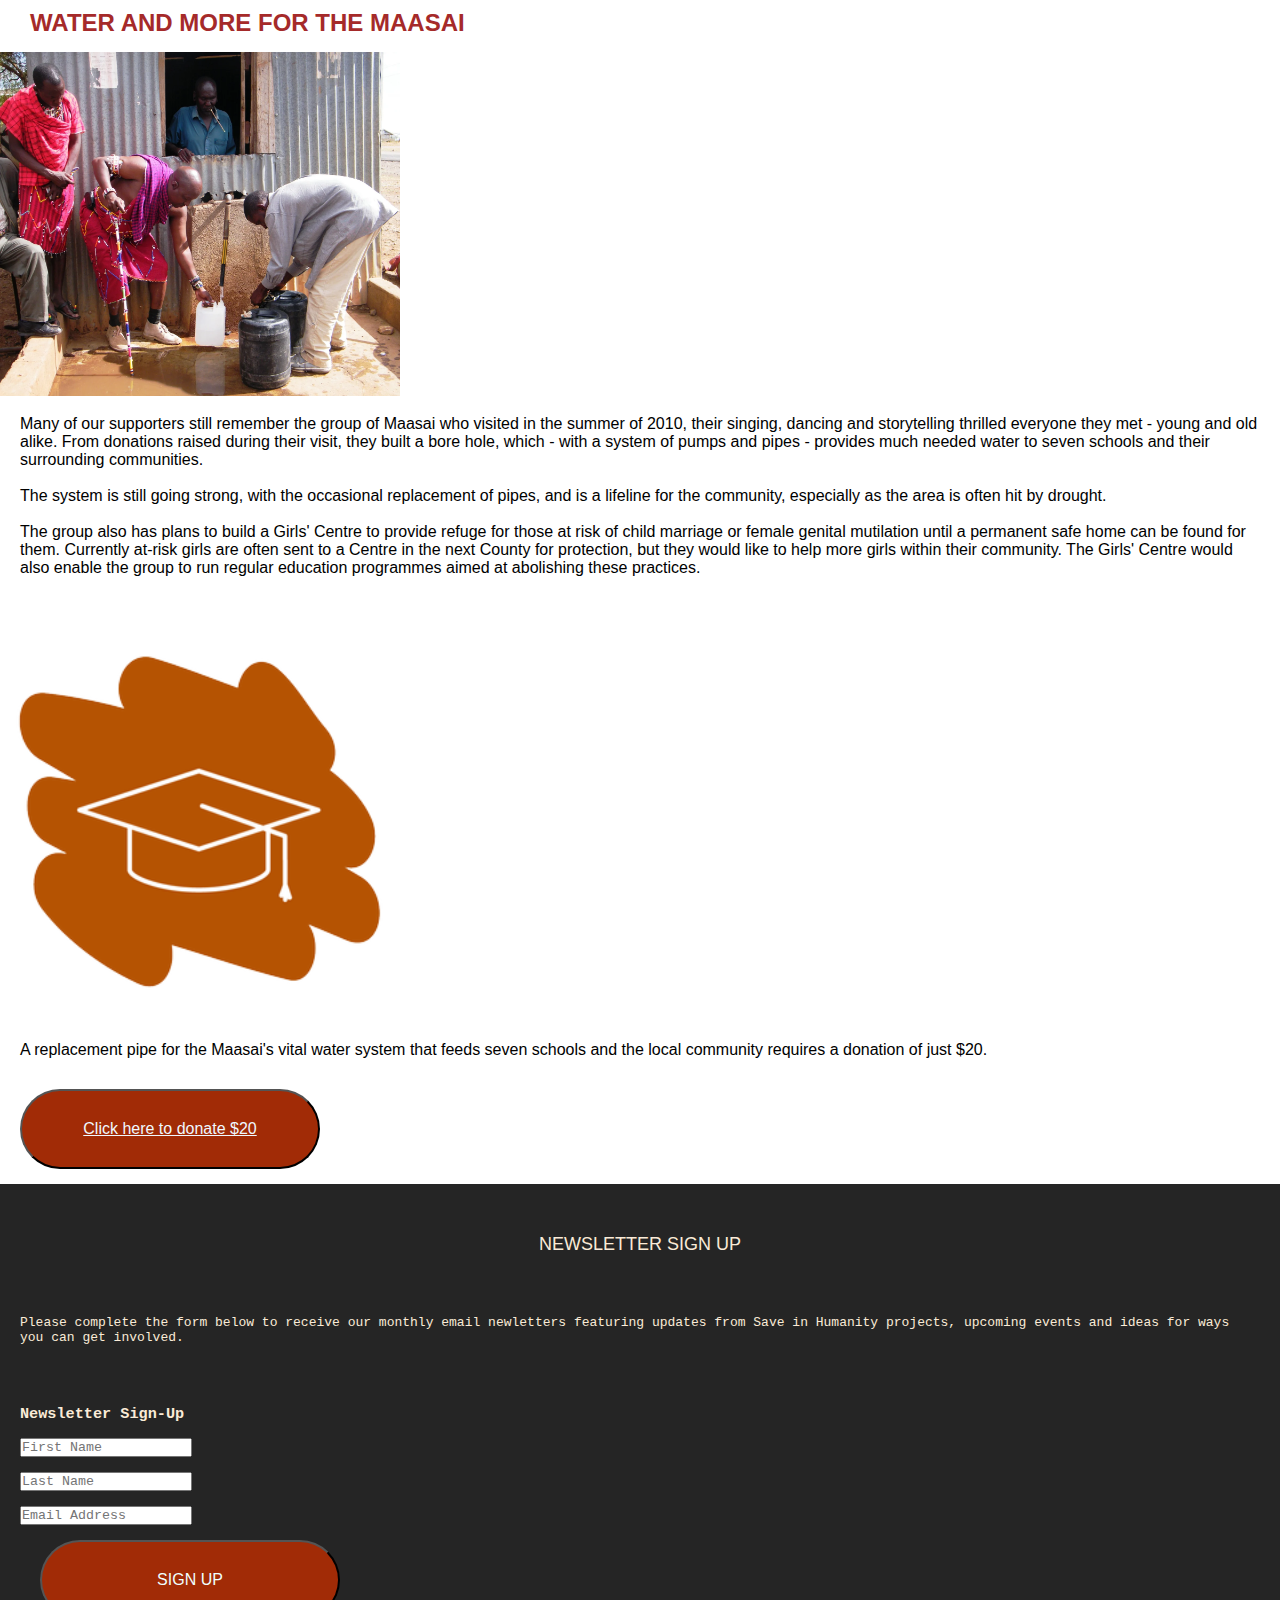
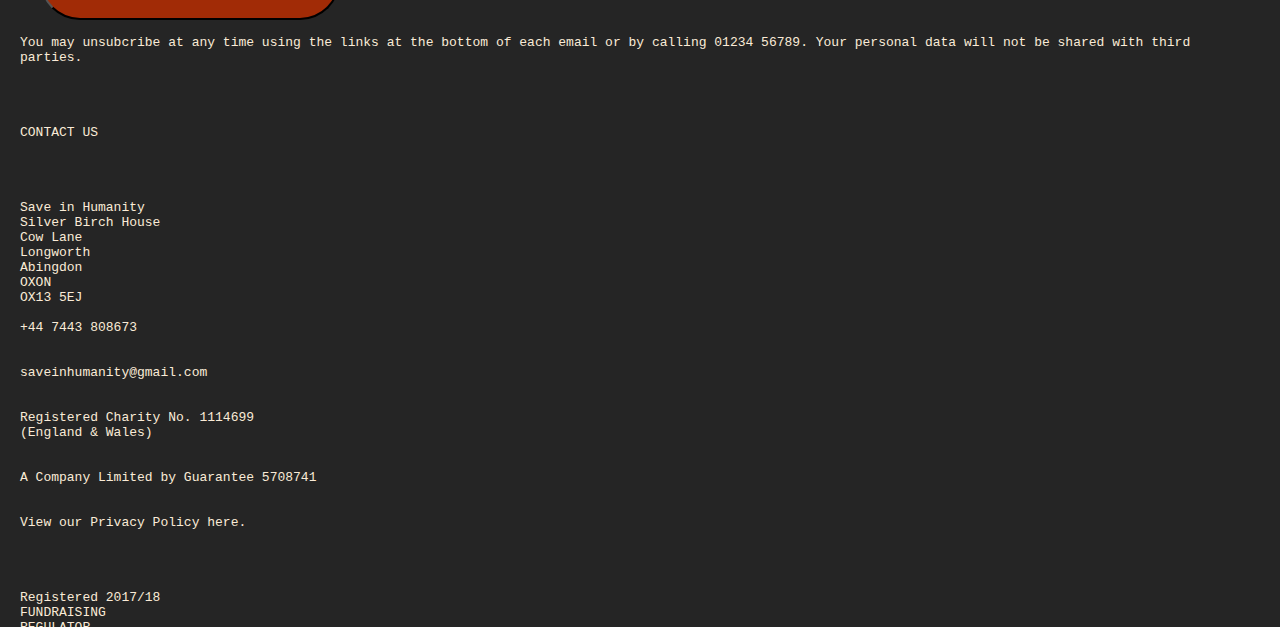
<file: kenya.html>
<!DOCTYPE html>
   <!DOCTYPE html>
   <html lang="en">
   <head>
    <meta charset="UTF-8">
    <meta name="viewport" content="width=device-width, initial-scale=1.0">
    <title>kenya</title>
    <link rel="stylesheet" href="kenya.css">
   </head>
   <body>
   <h4><a href="index.html">Save in<br>Humanity</a></h4>
    <ul>
        <li><a href="#"> Learn More </a>
            <ul class="dropdown">
        <li><a href="index.html"> Home </a></li>
    <li><a href="AboutUs.html"> About Us </a> </li>
    <li><a href="ourwork.html"> Our Work</a></li>
<li><a href="#contact"> Contact</a></li>
<li><a href="donate.html"> Donate</a></li> </ul> </li>
</ul>
<img class="head" src="IMG-20250919-WA0012.jpg">
<br> <br> <br> <br> 
<h1>Kenya | Projects</h1>
<div class="container">
    <div class="item">2.5 million</div>
    <br>
    <div class="child">Kenyan CHILDREN aged <br> between 4-17 have never <br>been to school [1]</div>
    <div class="item">16 million</div>
    <br>
    <div class="child">KENYANS LIVE ON An <br>INCOME OF LESS THAN $2 PER <br> DAY [2]</div>
    <div class="item">56%</div>
    <br>
    <div class="child">of urban-dwelling <br> kenyans live in slum <br> communities [3]</div>
    <br> <br> <br> <br> 
</div>
<br> <br> <br> <br> 
<h2>PORRIDGE CLUBS</h2>
<br> <br> 
<p>Kenya was the first country Save in Humanity worked in and since  2006, our name has become synonymous with our Porridge Clubs. These now run in 13 primary schools in and around the town of Thika, and enable over 1,800 children to go to school every day instead of working, begging or scavenging for food on the street. <br> 
    <br> 

Through Watoto Kwanza - our Kenyan NGO partner - we provide participating schools with a basic kitchen, water and cooking utensils. After that, the schools receive a supply of Uji – a vitamin supplemented porridge – so the children can receive a school meal each day.<br> 
<br> 

A daily mug of porridge has led Watoto Kwanza to report that:<br> 
<br> 
1. Absenteeism has reduced by over 80%
<br> <br> 
2. There are fewer cases of children falling ill due to better nutrition.
<br> <br> 
3. Children’s participation in games and physical education activities has improved.
<br> <br> 
4. Enrolment within participating schools has increased.
<br> <br> 
5. Children are achieving better results in their examinations.
<br> <br> 
More students are continuing their education with over 90% choosing to enrol into secondary school upon completion of their primary school examinations, presenting yet more opportunities for a prosperous future.

Brenda was an early recipient of the Porridge Clubs programme. She told us her story and explained why she credits Porridge Clubs with her success in adulthood.</p>
<br> <br> 
<img src="Kenya+-+Porridge+Club.webp">
<br> <br> 
<p><b><em>“Porridge has been like a blessing to us. Many pupils are now ever present in school. We perform well in our examinations and many pupils become healthy by drinking porridge. It has been useful to us and we thank you for providing us with porridge.”</em></b></p>
<p> <em>— 12-year-old David. A pupil at Ng’ate Primary School</em></p>
<br> <br> 
<img src="Mug+of+Porridge+graphic.webp">
<br> <br> 
<p>Each mug of porridge costs just 9p. For every $9 you donate, 100 children will receive a porridge meal that means they do not have to work, scavenge or beg on the streets.</p>
<br> <br> 
<button> <a href="donatedetails.html">Click here to donate $9 </a></button>
<br> <br> <br> 
<h2>EDUCATION ALL MONTH, EVERY MONTH </h2>
<br> <br> 
<p>African girls miss school every month – just because they are girls. The problem is a lack of affordable sanitary towels leading to period poverty. Poor families cannot afford sanitary towels or even underwear and feeding their children takes priority. Many girls are forced to use unsanitary rags, animal skins and even chicken feathers as protection while they menstruate. We have even heard of young women digging holes in the ground to sit over in isolation all day.<br> 
    <br> 

This makes the prospect of going to school while menstruating impossible. Missing a week’s schooling each month has a massive detrimental impact on a child’s progress and girls fall so far behind that they drop out of school completely, often before they have completed Primary School.</p><br> 
<br> 
<p><b><em>The result: a lack of education, hope and future – for girls and their families.</em></b></p>
<br> 
<p>Education All Month, Every Month offers a solution: it helps girls overcome period poverty by providing them with sanitary protection, underwear and a monthly social education programme at school, enabling them to attend school all month, every month.<br> 
    <br> 

Through this scheme, Watoto Kwanza – Save in Humanity's Kenyan NGO partner:<br> 
<br> 

1. Provides sanitary towels to 2,400 girls in 13 schools.<br> 
<br> 

2. Provides five pairs of locally sourced underwear to each girl annually.<br> 
<br> 

3. Runs a health and social education programme and discussion forum, so girls understand what to expect during puberty, what their rights are and how to manage their menstrual health.</p><br> 
<br> <br>
<p><b><em>“Your programme has really made us improve academically since there is no absenteeism like the previous years. The sanitary towels are really helping us.”</em></b></p> <br> 
<p> <em>— Esther, a Standard Eight (14-year-old) pupil from Ng’ate Primary School</em></p><br> 
<br>  <br> 
<img src="Girl+graphic.webp">
<br> <br> 
<p>A donation of just $5 per month will ensure a Kenyan girl receives sanitary towels and underwear, and can participate in a regular discussion forum, giving hope, opportunity and prospects for a brighter future.</p><br> 
<br> 
<button><a href="donatedetails.html">Click here to donate $5 per month</a> </button>
<br> <br> <br> <br> 

<img src="Kenyan+boy.webp">
<br> <br>
<h2>CHILD ADVOCACY</h2>
<br> <br>
<p>Save in Humanity Kenya has run Happy Kids International - or HAKI for short (which is also the Swahili word for justice) - a legal aid programme, from its office in Thika since its launch in 2011.<br> 
    <br>

HAKI is the only legal aid provider in Kiambu County, where Thika is located, and has worked hard to:<br> 
<br>

1. Provide free legal advice to vulnerable children and their families.<br>
 <br>

2. Run community education projects to raise awareness and sensitivity towards children’s rights.<br>
 <br>

3. Advocate locally and nationally against child abuse and neglect.<br>
 <br>

4. Create a special ‘children’s court’ in Thika to provide a less intimidating atmosphere for children giving witness testimonies or facing prosecution.
</p><br> 
<br> <br> 
<img src="Scales+of+justice+graphic.webp">
<br> <br>
<p>A $10 donation will give a mother the legal help she needs to secure a just financial settlement that provides for her children so they can continue their education.</p><br>
<br>
<button><a href="donatedetails.html">Click here to donate $10</a></button>
<br> <br>
<h2>WATER AND MORE FOR THE MAASAI</h2>
<br>
<img src="Water+for+the+Maasai.webp">
<br><br>
<p>Many of our supporters still remember the group of Maasai who visited in the summer of 2010, their singing, dancing and storytelling thrilled everyone they met - young and old alike. From donations raised during their visit, they built a bore hole, which - with a system of pumps and pipes - provides much needed water to seven schools and their surrounding communities.<br>
    <br>

The system is still going strong, with the occasional replacement of pipes, and is a lifeline for the community, especially as the area is often hit by drought.<br>
<br>

The group also has plans to build a Girls' Centre to provide refuge for those at risk of child marriage or female genital mutilation until a permanent safe home can be found for them. Currently at-risk girls are often sent to a Centre in the next County for protection, but they would like to help more girls within their community. The Girls' Centre would also enable the group to run regular education programmes aimed at abolishing these practices.</p><br>
<br><br>
<img src="Mortar+board+graphic.webp">
<br><br>
<p>A replacement pipe for the Maasai's vital water system that feeds seven schools and the local community requires a donation of just $20.</p><br>
<br>
<button><a href="donatedetails.html">Click here to donate $20</a> </button>
<br><br>
<div class="newsletter">
    <div class="heading">NEWSLETTER SIGN UP</div>
    <br> <br> <br> <br>
    <div> Please complete the form  below to receive our monthly email newletters featuring updates from Save in Humanity projects, upcoming events and ideas for ways you can get involved.</div>
    <br> <br> <br> <br>
    <h3> <strong>Newsletter Sign-Up</strong></h3>
    <br> 
    <form class="signupform">
    <input type="text" placeholder="First Name"> <br>
    <br>
    <input type="text" placeholder="Last Name"> <br>
    <br>
    <input type="email" placeholder="Email Address"><br>
    <br> 
    <button type="submit">SIGN UP</button>
     </form
     <br> <br>
     <div>You may unsubcribe at any time using the links at the bottom of each email or by calling 01234 56789. Your personal data will not be shared with third parties.</div>
     <br> <br> <br> <br>
     <div class="contact">CONTACT US</div>
     <br> <br> <br> <br>
     <div>Save in Humanity<br>
    Silver Birch House<br>
Cow Lane<br>
Longworth<br>
Abingdon<br>
OXON<br>
OX13 5EJ</div>
<br> 
<div>+44 7443 808673</div>
<br> <br>
<div>saveinhumanity@gmail.com</div>
<br> <br>
<div>Registered Charity No. 1114699 <br> (England & Wales) </div>
<br> <br>
<div> A Company Limited by Guarantee 5708741</div>
<br> <br>
<div> View our Privacy Policy here.</div>
<br> <br> <br> <br>
<div>Registered 2017/18 <br> FUNDRAISING <br> REGULATOR</div>

   </div>
   </body>
   </html>
</file>
<file: stylesheet.css>
* {
    padding: 0;
    margin: 0;
    font-family: monospace;
}
ul {
    background-color: rgb(248, 248, 252);
    list-style: none;
    text-align: right;
}

ul li {
    display: inline-block;
    position: relative;
}
ul li a {
    display: block;
padding: 20px 23px;
color: aliceblue;
text-decoration: none;
font-size: 20px;
color: brown;
}
ul li ul.dropdown {
    width: 100%;
    background-color: rgb(from color r g b);
    position: absolute;
    z-index: 999;
    display: none;
    text-align: left;
}
ul li a:hover {background:brown;
}
ul li:hover ul.dropdown {
display: block;
}



img { width: 400px; }
h4 { color: brown; 

}

.main { width: 400px; height: 500px;}

h1 { text-align: center;
color: brown;
font-size: xx-large;
font-family: 'Courier New', Courier, monospace;
}

p { font-family: 'Lucida Sans', 'Lucida Sans Regular', 'Lucida Grande', 'Lucida Sans Unicode', Geneva, Verdana, sans-serif;
font-size: large;
padding-left: 15PX;
padding-right: 15PX;}

#more { color: brown;}
a { color: aliceblue;
font-family: 'Lucida Sans', 'Lucida Sans Regular', 'Lucida Grande', 'Lucida Sans Unicode', Geneva, Verdana, sans-serif;}


h2 { color: brown;
    padding-left: 30px;
    font-family: 'Lucida Sans', 'Lucida Sans Regular', 'Lucida Grande', 'Lucida Sans Unicode', Geneva, Verdana, sans-serif;
}
h4 { padding-left: 15px;
font-weight: bold;}

button { background-color: rgb(161, 43, 6);
    color: azure;
height: 80px;
width: 200px;
margin: 0 0 0 20px;
font-size: medium;
border-radius: 50px 50px 50px 50px;
padding: 5px 5px 5px 5px;
font-family: 'Lucida Sans', 'Lucida Sans Regular', 'Lucida Grande', 'Lucida Sans Unicode', Geneva, Verdana, sans-serif;
}
.signup {
    background-color: antiquewhite;
    color: black;
    height: 30px;
}


.impact { color: black;
    text-align: left;
    padding-left: 15px;
}
.club { text-align: center;

}

.newsletter { background-color: rgb(37, 37, 37);
        color: antiquewhite; 
     padding-left: 20px;
    padding-right: 20px;}

    div .heading { padding-top: 50px; 
    text-align: center;
font-size: large;
font-family: Verdana, Geneva, Tahoma, sans-serif;

}
</file>
<file: aboutus.css>
* {
    padding: 0;
    margin: 0;
    font-family: monospace;
}
ul {
    background-color: rgb(248, 248, 252);
    list-style: none;
    text-align: right;
}

ul li {
    display: inline-block;
    position: relative;
}
ul li a {
    display: block;
padding: 20px 23px;
color: aliceblue;
text-decoration: none;
font-size: 20px;
color: brown;
}
ul li ul.dropdown {
    width: 100%;
    background-color: rgb(from color r g b);
    position: absolute;
    z-index: 999;
    display: none;
    text-align: left;
}
ul li a:hover {background:brown;
}
ul li:hover ul.dropdown {
display: block;
}

h4 { color: brown; 
     padding-left: 15px;

}

.head { width: 100%;
    height: 2%;
}
img  {width: 400px;}


.image{ background-image: url(Kenyan+boy.webp);
    background-repeat: no-repeat;
    background-size: 50%;
    background-position: 50%;
    background-clip: content-box;
    color: black;
    font-size: large;
    text-align: center;
}

h1 { color: brown;
    font-size: larger;
    padding-left: 30px;
font-family: 'Lucida Sans', 'Lucida Sans Regular', 'Lucida Grande', 'Lucida Sans Unicode', Geneva, Verdana, sans-serif;
}

p { padding-right: 10px;
padding-left: 10px;
font-family: 'Lucida Sans', 'Lucida Sans Regular', 'Lucida Grande', 'Lucida Sans Unicode', Geneva, Verdana, sans-serif;
}
.newsletter { background-color: rgb(37, 37, 37);
        color: antiquewhite; 
     padding-left: 20px;
    padding-right: 20px;}

    div .heading { padding-top: 50px; 
    text-align: center;
font-size: large;
font-family: Verdana, Geneva, Tahoma, sans-serif;

}
</file>
<file: donate.css>
* {
    padding: 0;
    margin: 0;
    font-family: monospace;
}
ul {
    background-color: rgb(248, 248, 252);
    list-style: none;
    text-align: right;
}

ul li {
    display: inline-block;
    position: relative;
}
ul li a {
    display: block;
padding: 20px 23px;
color: aliceblue;
text-decoration: none;
font-size: 20px;
color: brown;
}
ul li ul.dropdown {
    width: 100%;
    background-color: rgb(from color r g b);
    position: absolute;
    z-index: 999;
    display: none;
    text-align: left;
}
ul li a:hover {background:brown;
}
ul li:hover ul.dropdown {
display: block;
}



img { width: 400px;

}
h4 { color: brown; 

}
h1 { text-align: center;
color: brown;
}

h2 { color: rgb(230, 54, 54);
margin: 0 0 0 30px;
}

button { background-color: rgb(161, 43, 6);
    color: azure;
height: 50px;
margin: 0 0 0 20px;
font-size: medium;
border-radius: 10px 10px 10px 10px;
padding: 5px 5px 5px 5px;
font-family: 'Lucida Sans', 'Lucida Sans Regular', 'Lucida Grande', 'Lucida Sans Unicode', Geneva, Verdana, sans-serif;
}

a { color: aliceblue;
font-family: 'Lucida Sans', 'Lucida Sans Regular', 'Lucida Grande', 'Lucida Sans Unicode', Geneva, Verdana, sans-serif;}

#month {text-align: center;
}

p { margin-left: 15px;
    font-family: 'Franklin Gothic Medium', 'Arial Narrow', Arial, sans-serif; 
}

.newsletter { background-color: rgb(37, 37, 37);
    color: antiquewhite;
    padding-left: 20px;
    padding-right: 20px;

}

div .heading { padding-top: 50px; 
    text-align: center;
font-size: large;
font-family: Verdana, Geneva, Tahoma, sans-serif;

}
</file>
<file: donatedetails.css>
* {
    padding: 0;
    margin: 0;
    font-family: monospace;
    box-sizing: border-box;
}
ul {
    background-color: rgb(248, 248, 252);
    list-style: none;
    text-align: right;
}

ul li {
    display: inline-block;
    position: relative;
}
ul li a {
    display: block;
padding: 20px 23px;
color: aliceblue;
text-decoration: none;
font-size: 20px;
color: brown;
}
ul li ul.dropdown {
    width: 100%;
    background-color: rgb(from color r g b);
    position: absolute;
    z-index: 999;
    display: none;
    text-align: left;
}
ul li a:hover {background:brown;
}
ul li:hover ul.dropdown {
display: block;
}

h4 { color: brown; 
     padding-left: 15px;

}



img { width: 100%;
    height: 10%;

}

h1 { color: brown;
    text-align: center;
font-family: 'Lucida Sans', 'Lucida Sans Regular', 'Lucida Grande', 'Lucida Sans Unicode', Geneva, Verdana, sans-serif;
font-size: 400%;
}

body { font-family: "Roboto",sans-serif;
    background: #f0f2f7;
}

.container { background-color: darkgray;
    margin-left: 10px;
    margin-right: 10px;
    padding-left: 10px;
    padding-bottom: 40px;

}
.label {padding: 20px;
font-size: 15px;
color: #db1515;

}

.copy-text {
padding: 20px;
margin-left: 20px;
background: #fff;
border: 1px solid #ddd;
border-radius: 10px;
display: flex;
}

input { width: 90%;
    margin-right: 20px;
    height: 40px;
    font-size: 12PX;
    font-family: 'Lucida Sans', 'Lucida Sans Regular', 'Lucida Grande', 'Lucida Sans Unicode', Geneva, Verdana, sans-serif;
}

.submit {padding-left: 20%;
    color: brown;
    text-align: center;
    height: 40px;
    font-family: 'Lucida Sans', 'Lucida Sans Regular', 'Lucida Grande', 'Lucida Sans Unicode', Geneva, Verdana, sans-serif;
}
 p {color: azure;

    
    font-family: 'Lucida Sans', 'Lucida Sans Regular', 'Lucida Grande', 'Lucida Sans Unicode', Geneva, Verdana, sans-serif;
 }
.subhead { color: black;
font-size: xx-small;
font-style: italic;
padding-left: 80px;
}
 .newsletter { background-color: rgb(37, 37, 37);
    color: antiquewhite;
    padding-left: 20px;
    padding-right: 20px;

}

div .heading { padding-top: 50px; 
    text-align: center;
font-size: large;
font-family: Verdana, Geneva, Tahoma, sans-serif;

}
.signup { background-color: rgb(161, 43, 6);
    color: azure;
height: 80px;
width: 300px;
margin: 0 0 0 20px;
font-size: medium;
border-radius: 50px 50px 50px 50px;
padding: 5px 5px 5px 5px;
font-family: 'Lucida Sans', 'Lucida Sans Regular', 'Lucida Grande', 'Lucida Sans Unicode', Geneva, Verdana, sans-serif;
}
</file>
<file: kenya.css>
* {
    padding: 0;
    margin: 0;
    font-family: monospace;
}
ul {
    background-color: rgb(248, 248, 252);
    list-style: none;
    text-align: right;
}

ul li {
    display: inline-block;
    position: relative;
}
ul li a {
    display: block;
padding: 20px 23px;
color: aliceblue;
text-decoration: none;
font-size: 20px;
color: brown;
}
ul li ul.dropdown {
    width: 100%;
    background-color: rgb(from color r g b);
    position: absolute;
    z-index: 999;
    display: none;
    text-align: left;
}
ul li a:hover {background:brown;
}
ul li:hover ul.dropdown {
display: block;
}

h4 { color: brown; 
     padding-left: 15px;

}

.head { width: 100%;
    height: 2%;
}

.head { width: 100%;
    height: 2%;
}
img  {width: 400px;}

h1 { color: brown;
    padding-left: 30px;
    font-family: 'Lucida Sans', 'Lucida Sans Regular', 'Lucida Grande', 'Lucida Sans Unicode', Geneva, Verdana, sans-serif;
}

.container { background-color: burlywood;
}
.item { text-align: center;
    padding-top: 30px;
    font-weight: bold ;
    font-family: 'Lucida Sans', 'Lucida Sans Regular', 'Lucida Grande', 'Lucida Sans Unicode', Geneva, Verdana, sans-serif;

}

.child { color: brown;
    text-align: center;
    font-style: italic;

}

h2 { color: brown;
    padding-left: 30px;
    font-family: 'Lucida Sans', 'Lucida Sans Regular', 'Lucida Grande', 'Lucida Sans Unicode', Geneva, Verdana, sans-serif;
}

p { padding-left: 20px;
    padding-right: 20px;
    font-family: 'Lucida Sans', 'Lucida Sans Regular', 'Lucida Grande', 'Lucida Sans Unicode', Geneva, Verdana, sans-serif;
}

.newsletter { background-color: rgb(37, 37, 37);
    color: antiquewhite;
    padding-left: 20px;
    padding-right: 20px;

}

div .heading { padding-top: 50px; 
    text-align: center;
font-size: large;
font-family: Verdana, Geneva, Tahoma, sans-serif;

}
button { background-color: rgb(161, 43, 6);
    color: azure;
height: 80px;
width: 300px;
margin: 0 0 0 20px;
font-size: medium;
border-radius: 50px 50px 50px 50px;
padding: 5px 5px 5px 5px;
font-family: 'Lucida Sans', 'Lucida Sans Regular', 'Lucida Grande', 'Lucida Sans Unicode', Geneva, Verdana, sans-serif;
}
a { color: aliceblue;
font-family: 'Lucida Sans', 'Lucida Sans Regular', 'Lucida Grande', 'Lucida Sans Unicode', Geneva, Verdana, sans-serif;}
</file>
